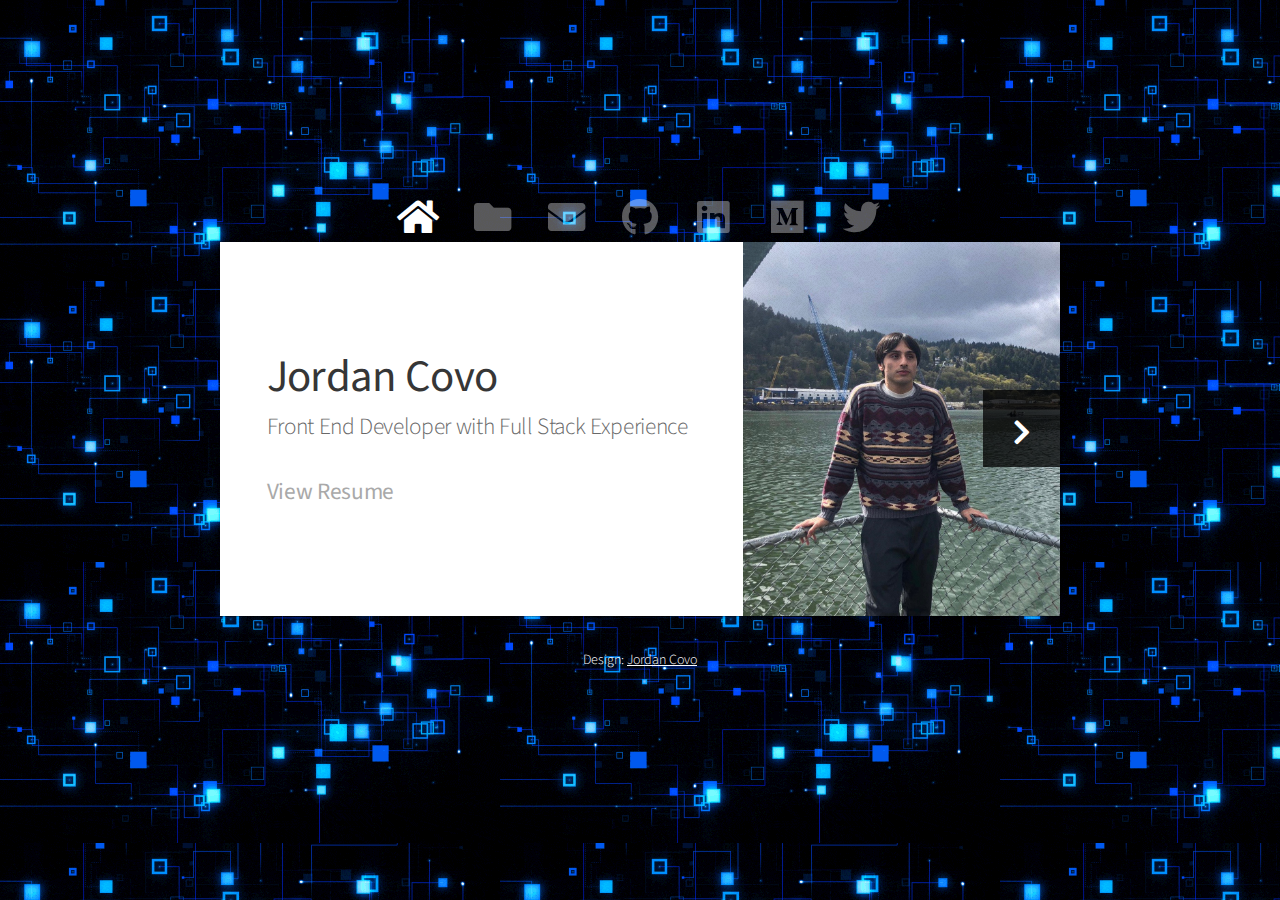
<file: index.html>
<!DOCTYPE html>

<html lang= "en">
  <head>
    <title>Jordan Covo's Portfolio - Jordan Covo</title>
    <meta charset="utf-8" />
    <meta
      name="viewport"
      content="width=device-width, initial-scale=1, user-scalable=no"
    />
    <meta name= "description" content= "Jordan Covo's web developer portfolio. Applications created use various technologies on both front end and back end."/>
    <meta name= "keywords" content= "Jordan, Covo, Web Developer, Web Development, Code, Software, Javascript, Freelance, React, JS" />
    <meta name= "author" content= "Jordan Covo"/>
    <link rel="stylesheet" href="assets/css/main.css" />
    <link rel= "shortcut icon" type= "image/ico" href= "./images/favicon.ico">
    <noscript><link rel="stylesheet" href="assets/css/noscript.css"/></noscript>

  </head>
  <body class="is-preload">
    
    <!-- Wrapper-->
    <div id="wrapper">
      <!-- Nav -->
      <nav id="nav">
        <a href="#" class="icon solid fa-home"><span>Home</span></a>
        <a href="#work" class="icon solid fa-folder"><span>Work</span></a>
        <a href="#contact" class="icon solid fa-envelope"
          ><span>Contact</span></a>
        <a href="https://github.com/JordanAlexander22" class="icon brands fa-github"><span>GitHub</span></a>
        <a href="https://www.linkedin.com/in/jordan-covo-b7b322184" class="icon brands fa-linkedin"><span>LinkedIn</span></a>
        <a href="https://medium.com/@jordancovo1" class="icon brands fa-medium"><span>Medium</span></a><span></span></a
        >
        <a href="https://twitter.com/jordan_dev" class="icon brands fa-twitter"><span>Twitter</span></a>
      </nav>

      <!-- Main -->
      <div id="main">
        <!-- Me -->
        <article id="home" class="panel intro">
          <header>
            <h1>Jordan Covo</h1>
            <p>Front End Developer with Full Stack Experience</p>
            <br>
            <h4 id= "resume"><a href= "images/Tech Resume.pdf">View Resume</a></h4>
          </header>
          <a href="#work" class="jumplink pic">
            <span class="arrow icon solid fa-chevron-right"><span>See my work</span></span>
            <img src="images/jordan.jpeg" alt=" jordan covo" />
          </a>
        </article>

        <!-- Work -->
        <article id="work" class="panel">
          <header>
            <h2>Portfolio</h2>
          </header>
          <p>
            My journey started about two years ago as a freelance web
            developer/designer. In that time, I have worked remotely from South East Asia and worked with clients internationally. I have worked alongside talented developers in creating applications for both business and consumer use.
            I am very passionate about what I do and sharing it with others. I write beginner friendly technical articles on Medium and stay active in the Dev community. Here are some of my projects (github links found in resume + click thumbnail to view deployed version)
            I am skilled in React/Redux on the frontend and Node/Express/SQL/MongoDB on
           the backend. I am very confident in Javascript and have familiarity with Python.
          </p>
          <section>
            <div class="row">
          
              <div class="col-4 col-6-medium col-12-small">
                <a href="https://correitaelpaisa.com/" class="image fit"
                  ><img src="images/correita.gif" alt="colombian resturant website"
                /></a>
                <span>Colombian Restaurant Website</span>
              </div>
              <div class="col-4 col-6-medium col-12-small">
                <a href="https://covid-tracker-1kx08oeie.now.sh/" class="image fit"
                  ><img src="./images/covid19.gif" alt="React Corona virus application"
                /></a>
                <span>Covid-19 Tracker</span>
              </div>
              <div class="col-4 col-6-medium col-12-small">
                <a href="https://javascript-tetris.now.sh/" class="image fit"
                  ><img src="images/tetris1.gif" alt="Javascript Tetris App"
                /></a>
                <span>Javascript Tetris</span>
              </div>
              <div class="col-4 col-6-medium col-12-small">
                <a href="#" class="image fit"
                  ><img src="images/pic05.jpg" alt="Jordan Covo"
                /></a>
              </div>
              <div class="col-4 col-6-medium col-12-small">
                <a href="#" class="image fit"
                  ><img src="images/pic06.jpg" alt="Jordan Covo"
                /></a>
              </div>
              <div class="col-4 col-6-medium col-12-small">
                <a href="#" class="image fit"
                  ><img src="images/pic07.jpg" alt="Jordan Covo"
                /></a>
              </div>
            </div>
          </section>
        </article>

        <!-- Contact -->
        <article id="contact" class="panel">
          <header>
            <h2>Contact Me</h2>
          </header>
          <form action="https://formspree.io/mbjkadgq" method="POST">
            <div>
              <div class="row">
                <div class="col-6 col-12-medium">
                  <input type="text" name="name" placeholder="Name" />
                </div>
                <div class="col-6 col-12-medium">
                  <input type="text" name="email" placeholder="Email" name="_replyto" />
                </div>
                <div class="col-12">
                  <input type="text" name="subject" placeholder="Subject" />
                </div>
                <div class="col-12">
                  <textarea
                    name="message"
                    placeholder="Message"
                    rows="6"
                  ></textarea>
                </div>
                <div class="col-12">
                  <input type="submit" value="Send Message" />
                </div>
              </div>
            </div>
          </form>
        </article>
      </div>

      <!-- Footer -->
      <div id="footer">
        <ul class="copyright">
          <li>
            Design:
            <a href="https://www.linkedin.com/in/jordan-covo-b7b322184/"
              >Jordan Covo</a
            >
          </li>
        </ul>
      </div>
    </div>

    <!-- Scripts -->
    <script src="assets/js/jquery.min.js"></script>
    <script src="assets/js/browser.min.js"></script>
    <script src="assets/js/breakpoints.min.js"></script>
    <script src="assets/js/util.js"></script>
    <script src="assets/js/main.js"></script>
  </body>
</html>
</file>
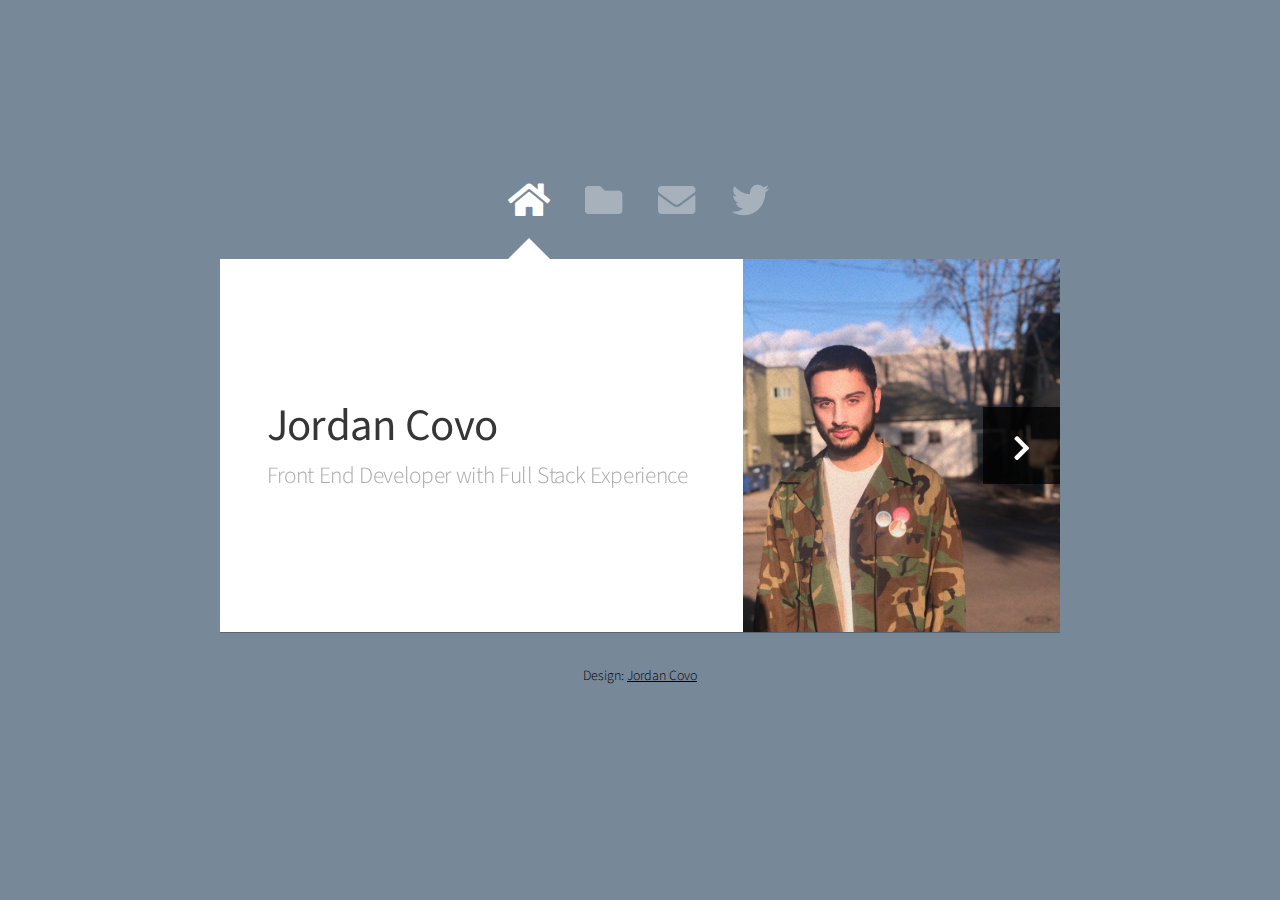
<file: Junior Dev site/index.html>
<!DOCTYPE html>

<html>
  <head>
    <title>Jordan Dev</title>
    <meta charset="utf-8" />
    <meta
      name="viewport"
      content="width=device-width, initial-scale=1, user-scalable=no"
    />
    <link rel="stylesheet" href="assets/css/main.css" />
    <noscript><link rel="stylesheet" href="assets/css/noscript.css"/></noscript>
  </head>
  <body class="is-preload">
    <!-- Wrapper-->
    <div id="wrapper">
      <!-- Nav -->
      <nav id="nav">
        <a href="#" class="icon solid fa-home"><span>Home</span></a>
        <a href="#work" class="icon solid fa-folder"><span>Work</span></a>
        <a href="#contact" class="icon solid fa-envelope"
          ><span>Contact</span></a
        >
        <a href="https://twitter.com/jordan_dev" class="icon brands fa-twitter"
          ><span>Twitter</span></a
        >
      </nav>

      <!-- Main -->
      <div id="main">
        <!-- Me -->
        <article id="home" class="panel intro">
          <header>
            <h1>Jordan Covo</h1>
            <p>Front End Developer with Full Stack Experience</p>
          </header>
          <a href="#work" class="jumplink pic">
            <span class="arrow icon solid fa-chevron-right"
              ><span>See my work</span></span
            >
            <img src="assets/css/images/jordan.jpg" alt="" />
          </a>
        </article>

        <!-- Work -->
        <article id="work" class="panel">
          <header>
            <h2>Projects</h2>
          </header>
          <p>
            Before attending Lambda School, I was a freelance web
            developer/designer. I was tired of static websites and wanted to
            branch off into real applications. Here are some of my projects
            including a few old sites I made plus new applications primarily
            dealing with React/Redux on frontend and Node/Express/SQL on
            backend. I also have experience with Python and Java.
          </p>
          <section>
            <div class="row">
              <div class="col-4 col-6-medium col-12-small">
                <a href="#" class="image fit"
                  ><img src="images/pic01.jpg" alt=""
                /></a>
              </div>
              <div class="col-4 col-6-medium col-12-small">
                <a href="#" class="image fit"
                  ><img src="images/pic02.jpg" alt=""
                /></a>
              </div>
              <div class="col-4 col-6-medium col-12-small">
                <a href="#" class="image fit"
                  ><img src="images/pic03.jpg" alt=""
                /></a>
              </div>
              <div class="col-4 col-6-medium col-12-small">
                <a href="#" class="image fit"
                  ><img src="images/pic04.jpg" alt=""
                /></a>
              </div>
              <div class="col-4 col-6-medium col-12-small">
                <a href="#" class="image fit"
                  ><img src="images/pic05.jpg" alt=""
                /></a>
              </div>
              <div class="col-4 col-6-medium col-12-small">
                <a href="#" class="image fit"
                  ><img src="images/pic06.jpg" alt=""
                /></a>
              </div>
              <div class="col-4 col-6-medium col-12-small">
                <a href="#" class="image fit"
                  ><img src="images/pic07.jpg" alt=""
                /></a>
              </div>
              <div class="col-4 col-6-medium col-12-small">
                <a href="#" class="image fit"
                  ><img src="images/pic08.jpg" alt=""
                /></a>
              </div>
              <div class="col-4 col-6-medium col-12-small">
                <a href="#" class="image fit"
                  ><img src="images/pic09.jpg" alt=""
                /></a>
              </div>
              <div class="col-4 col-6-medium col-12-small">
                <a href="#" class="image fit"
                  ><img src="images/pic10.jpg" alt=""
                /></a>
              </div>
              <div class="col-4 col-6-medium col-12-small">
                <a href="#" class="image fit"
                  ><img src="images/pic11.jpg" alt=""
                /></a>
              </div>
              <div class="col-4 col-6-medium col-12-small">
                <a href="#" class="image fit"
                  ><img src="images/pic12.jpg" alt=""
                /></a>
              </div>
            </div>
          </section>
        </article>

        <!-- Contact -->
        <article id="contact" class="panel">
          <header>
            <h2>Contact Me</h2>
          </header>
          <form action="contact.php" method="POST">
            <div>
              <div class="row">
                <div class="col-6 col-12-medium">
                  <input type="text" name="name" placeholder="Name" />
                </div>
                <div class="col-6 col-12-medium">
                  <input type="text" name="email" placeholder="Email" />
                </div>
                <div class="col-12">
                  <input type="text" name="subject" placeholder="Subject" />
                </div>
                <div class="col-12">
                  <textarea
                    name="message"
                    placeholder="Message"
                    rows="6"
                  ></textarea>
                </div>
                <div class="col-12">
                  <input type="submit" value="Send Message" />
                </div>
              </div>
            </div>
          </form>
        </article>
      </div>

      <!-- Footer -->
      <div id="footer">
        <ul class="copyright">
          <li>
            Design:
            <a href="https://www.linkedin.com/in/jordan-covo-b7b322184/"
              >Jordan Covo</a
            >
          </li>
        </ul>
      </div>
    </div>

    <!-- Scripts -->
    <script src="assets/js/jquery.min.js"></script>
    <script src="assets/js/browser.min.js"></script>
    <script src="assets/js/breakpoints.min.js"></script>
    <script src="assets/js/util.js"></script>
    <script src="assets/js/main.js"></script>
  </body>
</html>
</file>
<file: assets/css/noscript.css>
/*
	Astral by HTML5 UP
	html5up.net | @ajlkn
	Free for personal and commercial use under the CCA 3.0 license (html5up.net/license)
*/

/* Wrapper */

	#wrapper {
		opacity: 1 !important;
	}

/* Nav */

	#nav a {
		opacity: 1.0;
	}

		#nav a:before, #nav a:after {
			display: none;
		}

		#nav a span {
			top: 0;
			opacity: 1.0;
		}

			#nav a span:after {
				display: none;
			}

/* Main */

	#main {
		background: none;
		box-shadow: none;
	}

		#main > .panel {
			background: #ffffff;
			margin-bottom: 2em;
		}

			#main > .panel:last-child {
				margin-bottom: 0;
			}
</file>
<file: Junior Dev site/assets/css/noscript.css>
/*
	Astral by HTML5 UP
	html5up.net | @ajlkn
	Free for personal and commercial use under the CCA 3.0 license (html5up.net/license)
*/

/* Wrapper */

	#wrapper {
		opacity: 1 !important;
	}

/* Nav */

	#nav a {
		opacity: 1.0;
	}

		#nav a:before, #nav a:after {
			display: none;
		}

		#nav a span {
			top: 0;
			opacity: 1.0;
		}

			#nav a span:after {
				display: none;
			}

/* Main */

	#main {
		background: none;
		box-shadow: none;
	}

		#main > .panel {
			background: #ffffff;
			margin-bottom: 2em;
		}

			#main > .panel:last-child {
				margin-bottom: 0;
			}
</file>
<file: assets/css/main.css>
@import url("https://fonts.googleapis.com/css?family=Source+Sans+Pro:300,400,300italic,400italic");
@import url("fontawesome-all.min.css");

/*
	Astral by HTML5 UP
	html5up.net | @ajlkn
	Free for personal and commercial use under the CCA 3.0 license (html5up.net/license)
*/

html, body, div, span, applet, object,
iframe, h1, h2, h3, h4, h5, h6, p, blockquote,
pre, abbr, acronym, address, big, cite,
code, del, dfn, em, img, ins, kbd, q, s, samp,
small, strike, strong, sub, sup, tt, var, b,
u, i, center, dl, dt, dd, ol, ul, li, fieldset,
form, label, legend, table, caption, tbody,
tfoot, thead, tr, th, td, article, aside,
canvas, details, embed, figure, figcaption,
footer, header, hgroup, menu, nav, output, ruby,
section, summary, time, mark, audio, video {
	margin: 0;
	padding: 0;
	border: 0;
	font-size: 100%;
	font: inherit;
	vertical-align: baseline;}

	.resume{
		color: red !important;
	}

article, aside, details, figcaption, figure,
footer, header, hgroup, menu, nav, section {
	display: block;}

body {
	line-height: 1;
}


ol, ul {
	list-style: none;
}

blockquote, q {
	quotes: none;
}

	blockquote:before, blockquote:after, q:before, q:after {
		content: '';
		content: none;
	}

table {
	border-collapse: collapse;
	border-spacing: 0;
}

body {
	-webkit-text-size-adjust: none;
}

mark {
	background-color: transparent;
	color: inherit;
}

input::-moz-focus-inner {
	border: 0;
	padding: 0;
}

input, select, textarea {
	-moz-appearance: none;
	-webkit-appearance: none;
	-ms-appearance: none;
	appearance: none;
}

/* Row */

	.row {
		display: flex;
		flex-wrap: wrap;
		box-sizing: border-box;
		align-items: stretch;
	}

		.row > * {
			box-sizing: border-box;
		}

		.row.gtr-uniform > * > :last-child {
			margin-bottom: 0;
		}

		.row.aln-left {
			justify-content: flex-start;
		}

		.row.aln-center {
			justify-content: center;
		}

		.row.aln-right {
			justify-content: flex-end;
		}

		.row.aln-top {
			align-items: flex-start;
		}

		.row.aln-middle {
			align-items: center;
		}

		.row.aln-bottom {
			align-items: flex-end;
		}

		.row > .imp {
			order: -1;
		}

		.row > .col-1 {
			width: 8.33333%;
		}

		.row > .off-1 {
			margin-left: 8.33333%;
		}

		.row > .col-2 {
			width: 16.66667%;
		}

		.row > .off-2 {
			margin-left: 16.66667%;
		}

		.row > .col-3 {
			width: 25%;
		}

		.row > .off-3 {
			margin-left: 25%;
		}

		.row > .col-4 {
			width: 33.33333%;
		}

		.row > .off-4 {
			margin-left: 33.33333%;
		}

		.row > .col-5 {
			width: 41.66667%;
		}

		.row > .off-5 {
			margin-left: 41.66667%;
		}

		.row > .col-6 {
			width: 50%;
		}

		.row > .off-6 {
			margin-left: 50%;
		}

		.row > .col-7 {
			width: 58.33333%;
		}

		.row > .off-7 {
			margin-left: 58.33333%;
		}

		.row > .col-8 {
			width: 66.66667%;
		}

		.row > .off-8 {
			margin-left: 66.66667%;
		}

		.row > .col-9 {
			width: 75%;
		}

		.row > .off-9 {
			margin-left: 75%;
		}

		.row > .col-10 {
			width: 83.33333%;
		}

		.row > .off-10 {
			margin-left: 83.33333%;
		}

		.row > .col-11 {
			width: 91.66667%;
		}

		.row > .off-11 {
			margin-left: 91.66667%;
		}

		.row > .col-12 {
			width: 100%;
		}

		.row > .off-12 {
			margin-left: 100%;
		}

		.row.gtr-0 {
			margin-top: 0em;
			margin-left: 0em;
		}

			.row.gtr-0 > * {
				padding: 0em 0 0 0em;
			}

			.row.gtr-0.gtr-uniform {
				margin-top: 0em;
			}

				.row.gtr-0.gtr-uniform > * {
					padding-top: 0em;
				}

		.row.gtr-25 {
			margin-top: -0.3125em;
			margin-left: -0.3125em;
		}

			.row.gtr-25 > * {
				padding: 0.3125em 0 0 0.3125em;
			}

			.row.gtr-25.gtr-uniform {
				margin-top: -0.3125em;
			}

				.row.gtr-25.gtr-uniform > * {
					padding-top: 0.3125em;
				}

		.row.gtr-50 {
			margin-top: -0.625em;
			margin-left: -0.625em;
		}

			.row.gtr-50 > * {
				padding: 0.625em 0 0 0.625em;
			}

			.row.gtr-50.gtr-uniform {
				margin-top: -0.625em;
			}

				.row.gtr-50.gtr-uniform > * {
					padding-top: 0.625em;
				}

		.row {
			margin-top: -1.25em;
			margin-left: -1.25em;
		}

			.row > * {
				padding: 1.25em 0 0 1.25em;
			}

			.row.gtr-uniform {
				margin-top: -1.25em;
			}

				.row.gtr-uniform > * {
					padding-top: 1.25em;
				}

		.row.gtr-150 {
			margin-top: -1.875em;
			margin-left: -1.875em;
		}

			.row.gtr-150 > * {
				padding: 1.875em 0 0 1.875em;
			}

			.row.gtr-150.gtr-uniform {
				margin-top: -1.875em;
			}

				.row.gtr-150.gtr-uniform > * {
					padding-top: 1.875em;
				}

		.row.gtr-200 {
			margin-top: -2.5em;
			margin-left: -2.5em;
		}

			.row.gtr-200 > * {
				padding: 2.5em 0 0 2.5em;
			}

			.row.gtr-200.gtr-uniform {
				margin-top: -2.5em;
			}

				.row.gtr-200.gtr-uniform > * {
					padding-top: 2.5em;
				}

		@media screen and (max-width: 1680px) {

			.row {
				display: flex;
				flex-wrap: wrap;
				box-sizing: border-box;
				align-items: stretch;
				text-align: center
			}
 			.row span {
			color: black !important;
			}
				.row > * {
					box-sizing: border-box;
				}

				.row.gtr-uniform > * > :last-child {
					margin-bottom: 0;
				}

				.row.aln-left {
					justify-content: flex-start;
				}

				.row.aln-center {
					justify-content: center;
				}

				.row.aln-right {
					justify-content: flex-end;
				}

				.row.aln-top {
					align-items: flex-start;
				}

				.row.aln-middle {
					align-items: center;
				}

				.row.aln-bottom {
					align-items: flex-end;
				}

				.row > .imp-xlarge {
					order: -1;
				}

				.row > .col-1-xlarge {
					width: 8.33333%;
				}

				.row > .off-1-xlarge {
					margin-left: 8.33333%;
				}

				.row > .col-2-xlarge {
					width: 16.66667%;
				}

				.row > .off-2-xlarge {
					margin-left: 16.66667%;
				}

				.row > .col-3-xlarge {
					width: 25%;
				}

				.row > .off-3-xlarge {
					margin-left: 25%;
				}

				.row > .col-4-xlarge {
					width: 33.33333%;
				}

				.row > .off-4-xlarge {
					margin-left: 33.33333%;
				}

				.row > .col-5-xlarge {
					width: 41.66667%;
				}

				.row > .off-5-xlarge {
					margin-left: 41.66667%;
				}

				.row > .col-6-xlarge {
					width: 50%;
				}

				.row > .off-6-xlarge {
					margin-left: 50%;
				}

				.row > .col-7-xlarge {
					width: 58.33333%;
				}

				.row > .off-7-xlarge {
					margin-left: 58.33333%;
				}

				.row > .col-8-xlarge {
					width: 66.66667%;
				}

				.row > .off-8-xlarge {
					margin-left: 66.66667%;
				}

				.row > .col-9-xlarge {
					width: 75%;
				}

				.row > .off-9-xlarge {
					margin-left: 75%;
				}

				.row > .col-10-xlarge {
					width: 83.33333%;
				}

				.row > .off-10-xlarge {
					margin-left: 83.33333%;
				}

				.row > .col-11-xlarge {
					width: 91.66667%;
				}

				.row > .off-11-xlarge {
					margin-left: 91.66667%;
				}

				.row > .col-12-xlarge {
					width: 100%;
				}

				.row > .off-12-xlarge {
					margin-left: 100%;
				}

				.row.gtr-0 {
					margin-top: 0em;
					margin-left: 0em;
				}

					.row.gtr-0 > * {
						padding: 0em 0 0 0em;
					}

					.row.gtr-0.gtr-uniform {
						margin-top: 0em;
					}

						.row.gtr-0.gtr-uniform > * {
							padding-top: 0em;
						}

				.row.gtr-25 {
					margin-top: -0.3125em;
					margin-left: -0.3125em;
				}

					.row.gtr-25 > * {
						padding: 0.3125em 0 0 0.3125em;
					}

					.row.gtr-25.gtr-uniform {
						margin-top: -0.3125em;
					}

						.row.gtr-25.gtr-uniform > * {
							padding-top: 0.3125em;
						}

				.row.gtr-50 {
					margin-top: -0.625em;
					margin-left: -0.625em;
				}

					.row.gtr-50 > * {
						padding: 0.625em 0 0 0.625em;
					}

					.row.gtr-50.gtr-uniform {
						margin-top: -0.625em;
					}

						.row.gtr-50.gtr-uniform > * {
							padding-top: 0.625em;
						}

				.row {
					margin-top: -1.25em;
					margin-left: -1.25em;
				}

					.row > * {
						padding: 1.25em 0 0 1.25em;
					}

					.row.gtr-uniform {
						margin-top: -1.25em;
					}

						.row.gtr-uniform > * {
							padding-top: 1.25em;
						}

				.row.gtr-150 {
					margin-top: -1.875em;
					margin-left: -1.875em;
				}

					.row.gtr-150 > * {
						padding: 1.875em 0 0 1.875em;
					}

					.row.gtr-150.gtr-uniform {
						margin-top: -1.875em;
					}

						.row.gtr-150.gtr-uniform > * {
							padding-top: 1.875em;
						}

				.row.gtr-200 {
					margin-top: -2.5em;
					margin-left: -2.5em;
				}

					.row.gtr-200 > * {
						padding: 2.5em 0 0 2.5em;
					}

					.row.gtr-200.gtr-uniform {
						margin-top: -2.5em;
					}

						.row.gtr-200.gtr-uniform > * {
							padding-top: 2.5em;
						}

		}

		@media screen and (max-width: 1280px) {

			.row {
				display: flex;
				flex-wrap: wrap;
				box-sizing: border-box;
				align-items: stretch;
			}

				.row > * {
					box-sizing: border-box;
				}

				.row.gtr-uniform > * > :last-child {
					margin-bottom: 0;
				}

				.row.aln-left {
					justify-content: flex-start;
				}

				.row.aln-center {
					justify-content: center;
				}

				.row.aln-right {
					justify-content: flex-end;
				}

				.row.aln-top {
					align-items: flex-start;
				}

				.row.aln-middle {
					align-items: center;
				}

				.row.aln-bottom {
					align-items: flex-end;
				}

				.row > .imp-large {
					order: -1;
				}

				.row > .col-1-large {
					width: 8.33333%;
				}

				.row > .off-1-large {
					margin-left: 8.33333%;
				}

				.row > .col-2-large {
					width: 16.66667%;
				}

				.row > .off-2-large {
					margin-left: 16.66667%;
				}

				.row > .col-3-large {
					width: 25%;
				}

				.row > .off-3-large {
					margin-left: 25%;
				}

				.row > .col-4-large {
					width: 33.33333%;
				}

				.row > .off-4-large {
					margin-left: 33.33333%;
				}

				.row > .col-5-large {
					width: 41.66667%;
				}

				.row > .off-5-large {
					margin-left: 41.66667%;
				}

				.row > .col-6-large {
					width: 50%;
				}

				.row > .off-6-large {
					margin-left: 50%;
				}

				.row > .col-7-large {
					width: 58.33333%;
				}

				.row > .off-7-large {
					margin-left: 58.33333%;
				}

				.row > .col-8-large {
					width: 66.66667%;
				}

				.row > .off-8-large {
					margin-left: 66.66667%;
				}

				.row > .col-9-large {
					width: 75%;
				}

				.row > .off-9-large {
					margin-left: 75%;
				}

				.row > .col-10-large {
					width: 83.33333%;
				}

				.row > .off-10-large {
					margin-left: 83.33333%;
				}

				.row > .col-11-large {
					width: 91.66667%;
				}

				.row > .off-11-large {
					margin-left: 91.66667%;
				}

				.row > .col-12-large {
					width: 100%;
				}

				.row > .off-12-large {
					margin-left: 100%;
				}

				.row.gtr-0 {
					margin-top: 0em;
					margin-left: 0em;
				}

					.row.gtr-0 > * {
						padding: 0em 0 0 0em;
					}

					.row.gtr-0.gtr-uniform {
						margin-top: 0em;
					}

						.row.gtr-0.gtr-uniform > * {
							padding-top: 0em;
						}

				.row.gtr-25 {
					margin-top: -0.3125em;
					margin-left: -0.3125em;
				}

					.row.gtr-25 > * {
						padding: 0.3125em 0 0 0.3125em;
					}

					.row.gtr-25.gtr-uniform {
						margin-top: -0.3125em;
					}

						.row.gtr-25.gtr-uniform > * {
							padding-top: 0.3125em;
						}

				.row.gtr-50 {
					margin-top: -0.625em;
					margin-left: -0.625em;
				}

					.row.gtr-50 > * {
						padding: 0.625em 0 0 0.625em;
					}

					.row.gtr-50.gtr-uniform {
						margin-top: -0.625em;
					}

						.row.gtr-50.gtr-uniform > * {
							padding-top: 0.625em;
						}

				.row {
					margin-top: -1.25em;
					margin-left: -1.25em;
				}

					.row > * {
						padding: 1.25em 0 0 1.25em;
					}

					.row.gtr-uniform {
						margin-top: -1.25em;
					}

						.row.gtr-uniform > * {
							padding-top: 1.25em;
						}

				.row.gtr-150 {
					margin-top: -1.875em;
					margin-left: -1.875em;
				}

					.row.gtr-150 > * {
						padding: 1.875em 0 0 1.875em;
					}

					.row.gtr-150.gtr-uniform {
						margin-top: -1.875em;
					}

						.row.gtr-150.gtr-uniform > * {
							padding-top: 1.875em;
						}

				.row.gtr-200 {
					margin-top: -2.5em;
					margin-left: -2.5em;
				}

					.row.gtr-200 > * {
						padding: 2.5em 0 0 2.5em;
					}

					.row.gtr-200.gtr-uniform {
						margin-top: -2.5em;
					}

						.row.gtr-200.gtr-uniform > * {
							padding-top: 2.5em;
						}

		}

		@media screen and (max-width: 980px) {

			.row {
				display: flex;
				flex-wrap: wrap;
				box-sizing: border-box;
				align-items: stretch;
			}

				.row > * {
					box-sizing: border-box;
				}

				.row.gtr-uniform > * > :last-child {
					margin-bottom: 0;
				}

				.row.aln-left {
					justify-content: flex-start;
				}

				.row.aln-center {
					justify-content: center;
				}

				.row.aln-right {
					justify-content: flex-end;
				}

				.row.aln-top {
					align-items: flex-start;
				}

				.row.aln-middle {
					align-items: center;
				}

				.row.aln-bottom {
					align-items: flex-end;
				}

				.row > .imp-medium {
					order: -1;
				}

				.row > .col-1-medium {
					width: 8.33333%;
				}

				.row > .off-1-medium {
					margin-left: 8.33333%;
				}

				.row > .col-2-medium {
					width: 16.66667%;
				}

				.row > .off-2-medium {
					margin-left: 16.66667%;
				}

				.row > .col-3-medium {
					width: 25%;
				}

				.row > .off-3-medium {
					margin-left: 25%;
				}

				.row > .col-4-medium {
					width: 33.33333%;
				}

				.row > .off-4-medium {
					margin-left: 33.33333%;
				}

				.row > .col-5-medium {
					width: 41.66667%;
				}

				.row > .off-5-medium {
					margin-left: 41.66667%;
				}

				.row > .col-6-medium {
					width: 50%;
				}

				.row > .off-6-medium {
					margin-left: 50%;
				}

				.row > .col-7-medium {
					width: 58.33333%;
				}

				.row > .off-7-medium {
					margin-left: 58.33333%;
				}

				.row > .col-8-medium {
					width: 66.66667%;
				}

				.row > .off-8-medium {
					margin-left: 66.66667%;
				}

				.row > .col-9-medium {
					width: 75%;
				}

				.row > .off-9-medium {
					margin-left: 75%;
				}

				.row > .col-10-medium {
					width: 83.33333%;
				}

				.row > .off-10-medium {
					margin-left: 83.33333%;
				}

				.row > .col-11-medium {
					width: 91.66667%;
				}

				.row > .off-11-medium {
					margin-left: 91.66667%;
				}

				.row > .col-12-medium {
					width: 100%;
				}

				.row > .off-12-medium {
					margin-left: 100%;
				}

				.row.gtr-0 {
					margin-top: 0em;
					margin-left: 0em;
				}

					.row.gtr-0 > * {
						padding: 0em 0 0 0em;
					}

					.row.gtr-0.gtr-uniform {
						margin-top: 0em;
					}

						.row.gtr-0.gtr-uniform > * {
							padding-top: 0em;
						}

				.row.gtr-25 {
					margin-top: -0.3125em;
					margin-left: -0.3125em;
				}

					.row.gtr-25 > * {
						padding: 0.3125em 0 0 0.3125em;
					}

					.row.gtr-25.gtr-uniform {
						margin-top: -0.3125em;
					}

						.row.gtr-25.gtr-uniform > * {
							padding-top: 0.3125em;
						}

				.row.gtr-50 {
					margin-top: -0.625em;
					margin-left: -0.625em;
				}

					.row.gtr-50 > * {
						padding: 0.625em 0 0 0.625em;
					}

					.row.gtr-50.gtr-uniform {
						margin-top: -0.625em;
					}

						.row.gtr-50.gtr-uniform > * {
							padding-top: 0.625em;
						}

				.row {
					margin-top: -1.25em;
					margin-left: -1.25em;
				}

					.row > * {
						padding: 1.25em 0 0 1.25em;
					}

					.row.gtr-uniform {
						margin-top: -1.25em;
					}

						.row.gtr-uniform > * {
							padding-top: 1.25em;
						}

				.row.gtr-150 {
					margin-top: -1.875em;
					margin-left: -1.875em;
				}

					.row.gtr-150 > * {
						padding: 1.875em 0 0 1.875em;
					}

					.row.gtr-150.gtr-uniform {
						margin-top: -1.875em;
					}

						.row.gtr-150.gtr-uniform > * {
							padding-top: 1.875em;
						}

				.row.gtr-200 {
					margin-top: -2.5em;
					margin-left: -2.5em;
				}

					.row.gtr-200 > * {
						padding: 2.5em 0 0 2.5em;
					}

					.row.gtr-200.gtr-uniform {
						margin-top: -2.5em;
					}

						.row.gtr-200.gtr-uniform > * {
							padding-top: 2.5em;
						}

		}

		@media screen and (max-width: 736px) {

			.row {
				display: flex;
				flex-wrap: wrap;
				box-sizing: border-box;
				align-items: stretch;
			}

				.row > * {
					box-sizing: border-box;
				}

				.row.gtr-uniform > * > :last-child {
					margin-bottom: 0;
				}

				.row.aln-left {
					justify-content: flex-start;
				}

				.row.aln-center {
					justify-content: center;
				}

				.row.aln-right {
					justify-content: flex-end;
				}

				.row.aln-top {
					align-items: flex-start;
				}

				.row.aln-middle {
					align-items: center;
				}

				.row.aln-bottom {
					align-items: flex-end;
				}

				.row > .imp-small {
					order: -1;
				}

				.row > .col-1-small {
					width: 8.33333%;
				}

				.row > .off-1-small {
					margin-left: 8.33333%;
				}

				.row > .col-2-small {
					width: 16.66667%;
				}

				.row > .off-2-small {
					margin-left: 16.66667%;
				}

				.row > .col-3-small {
					width: 25%;
				}

				.row > .off-3-small {
					margin-left: 25%;
				}

				.row > .col-4-small {
					width: 33.33333%;
				}

				.row > .off-4-small {
					margin-left: 33.33333%;
				}

				.row > .col-5-small {
					width: 41.66667%;
				}

				.row > .off-5-small {
					margin-left: 41.66667%;
				}

				.row > .col-6-small {
					width: 50%;
				}

				.row > .off-6-small {
					margin-left: 50%;
				}

				.row > .col-7-small {
					width: 58.33333%;
				}

				.row > .off-7-small {
					margin-left: 58.33333%;
				}

				.row > .col-8-small {
					width: 66.66667%;
				}

				.row > .off-8-small {
					margin-left: 66.66667%;
				}

				.row > .col-9-small {
					width: 75%;
				}

				.row > .off-9-small {
					margin-left: 75%;
				}

				.row > .col-10-small {
					width: 83.33333%;
				}

				.row > .off-10-small {
					margin-left: 83.33333%;
				}

				.row > .col-11-small {
					width: 91.66667%;
				}

				.row > .off-11-small {
					margin-left: 91.66667%;
				}

				.row > .col-12-small {
					width: 100%;
				}

				.row > .off-12-small {
					margin-left: 100%;
				}

				.row.gtr-0 {
					margin-top: 0em;
					margin-left: 0em;
				}

					.row.gtr-0 > * {
						padding: 0em 0 0 0em;
					}

					.row.gtr-0.gtr-uniform {
						margin-top: 0em;
					}

						.row.gtr-0.gtr-uniform > * {
							padding-top: 0em;
						}

				.row.gtr-25 {
					margin-top: -0.3125em;
					margin-left: -0.3125em;
				}

					.row.gtr-25 > * {
						padding: 0.3125em 0 0 0.3125em;
					}

					.row.gtr-25.gtr-uniform {
						margin-top: -0.3125em;
					}

						.row.gtr-25.gtr-uniform > * {
							padding-top: 0.3125em;
						}

				.row.gtr-50 {
					margin-top: -0.625em;
					margin-left: -0.625em;
				}

					.row.gtr-50 > * {
						padding: 0.625em 0 0 0.625em;
					}

					.row.gtr-50.gtr-uniform {
						margin-top: -0.625em;
					}

						.row.gtr-50.gtr-uniform > * {
							padding-top: 0.625em;
						}

				.row {
					margin-top: -1.25em;
					margin-left: -1.25em;
				}

					.row > * {
						padding: 1.25em 0 0 1.25em;
					}

					.row.gtr-uniform {
						margin-top: -1.25em;
					}

						.row.gtr-uniform > * {
							padding-top: 1.25em;
						}

				.row.gtr-150 {
					margin-top: -1.875em;
					margin-left: -1.875em;
				}

					.row.gtr-150 > * {
						padding: 1.875em 0 0 1.875em;
					}

					.row.gtr-150.gtr-uniform {
						margin-top: -1.875em;
					}

						.row.gtr-150.gtr-uniform > * {
							padding-top: 1.875em;
						}

				.row.gtr-200 {
					margin-top: -2.5em;
					margin-left: -2.5em;
				}

					.row.gtr-200 > * {
						padding: 2.5em 0 0 2.5em;
					}

					.row.gtr-200.gtr-uniform {
						margin-top: -2.5em;
					}

						.row.gtr-200.gtr-uniform > * {
							padding-top: 2.5em;
						}

		}

/* Basic */

	html {
		box-sizing: border-box;
	}

	*, *:before, *:after {
		box-sizing: inherit;
	}

	body{
		background: url('images/backgroundcss.gif');
	
	}
		/* background-image: url("images/overlay.png"), url("images/bg.jpg"); */
		/* background: #778899 */
		/* background-repeat: repeat, no-repeat;
		background-size: auto, 100% 100%;
		background-attachment: fixed;
		/* overflow-y: scroll; */
	/* } */ 

		body.is-preload *, body.is-preload *:before, body.is-preload *:after {
			-moz-animation: none !important;
			-webkit-animation: none !important;
			-ms-animation: none !important;
			animation: none !important;
			-moz-transition: none !important;
			-webkit-transition: none !important;
			-ms-transition: none !important;
			transition: none !important;
		}

	body, input, textarea, select {
		font-family: 'Source Sans Pro', sans-serif;
		font-weight: 300;
		color: #777777;
		font-size: 20pt;
		line-height: 1.75em;
	}

		@media screen and (max-width: 1680px) {

			body, input, textarea, select {
				font-size: 15pt;
			}

		}

		@media screen and (max-width: 1280px) {

			body, input, textarea, select {
				font-size: 14pt;
			}

		}

		@media screen and (max-width: 736px) {

			body, input, textarea, select {
				font-size: 12pt;
			}

		}

		@media screen and (max-width: 360px) {

			body, input, textarea, select {
				font-size: 11pt;
			}

		}

	strong, b, h1, h2, h3, h4, h5, h6 {
		font-weight: 400;
		color: #363636;
	}

	h1 {
		font-size: 2.4em;
		letter-spacing: -0.015em;
	}

	h2 {
		font-size: 1.8em;
		letter-spacing: -0.015em;
	}

	h3, h4, h5, h6 {
		font-size: 1.25em;
		letter-spacing: -0.015em;
	}

	@media screen and (max-width: 736px) {

		h1 {
			font-size: 1.75em;
		}

		h2 {
			font-size: 1.375em;
		}

		h3, h4, h5, h6 {
			font-size: 1em;
		}

	}

	blockquote {
		border-left: solid 0.5em #ddd;
		padding: 1em 0 1em 2em;
		font-style: italic;
	}

	em, i {
		font-style: italic;
	}

	hr {
		border: 0;
		border-top: solid 1px #ddd;
		padding: 1.5em 0 0 0;
		margin: 1.75em 0 0 0;
	}

	sub {
		position: relative;
		top: 0.5em;
		font-size: 0.8em;
	}

	sup {
		position: relative;
		top: -0.5em;
		font-size: 0.8em;
	}

	br.clear {
		clear: both;
	}

	p, ul, ol, dl, table, blockquote, form {
		margin-bottom: 2em;
	}

/* Table */

	table {
		width: 100%;
	}

		table.default tbody tr {
			border-bottom: solid 1px #f4f4f4;
		}

		table.default td {
			padding: 0.5em 1em 0.5em 1em;
		}

		table.default th {
			text-align: left;
			font-weight: 400;
			padding: 0.5em 1em 0.5em 1em;
		}

		table.default thead {
			border-bottom: solid 2px #f4f4f4;
		}

/* Form */

	form label {
		display: block;
		font-weight: 400;
		color: #363636;
		margin: 0 0 1em 0;
	}

	form input[type="text"],
	form input[type="email"],
	form input[type="password"],
	form select,
	form textarea {
		-webkit-appearance: none;
		border: 0;
		background: #f4f4f4;
		padding: 0.75em;
		width: 100%;
		-moz-transition: background-color .25s ease-in-out;
		-webkit-transition: background-color .25s ease-in-out;
		-ms-transition: background-color .25s ease-in-out;
		transition: background-color .25s ease-in-out;
	}

		form input[type="text"]:focus,
		form input[type="email"]:focus,
		form input[type="password"]:focus,
		form select:focus,
		form textarea:focus {
			background: #f8f8f8;
		}

	form input[type="text"],
	form input[type="email"],
	form input[type="password"],
	form select {
		line-height: 1.35em;
	}

	form ::-webkit-input-placeholder {
		color: #999;
	}

	form :-moz-placeholder {
		color: #999;
	}

	form ::-moz-placeholder {
		color: #999;
	}

	form :-ms-input-placeholder {
		color: #999;
	}

/* Section/Article */

	section, article {
		margin-bottom: 3em;
	}

		section > :last-child, section:last-child, article > :last-child, article:last-child {
			margin-bottom: 0;
		}

	header {
		margin: 0 0 1.5em 0;
	}

		header > p {
			margin: 0.5em 0 0 0;
			color: #aaa;
		}

		@media screen and (max-width: 736px) {

			header {
				margin: 0 0 1em 0;
			}

		}

/* Image */

	.image {
		display: inline-block;
	}

		.image img {
			display: block;
			position: relative;
			width: 100%;
			box-shadow:0px 0px 20px 0px grey;
		}
		.image img:hover{
			transform: scale(1.1);
			-webkit-transform: scale(1.1);
		}

		.image.fit {
			display: block;
			width: 100%;
		}

		.image.featured {
			display: block;
			width: 100%;
			margin: 0 0 2em 0;
		}

		.image.left {
			float: left;
			margin: 0 2em 2em 0;
		}

		.image.centered {
			display: block;
			margin: 0 0 2em 0;
		}

			.image.centered img {
				margin: 0 auto;
				width: auto;
			}

/* Button */

	input[type="button"],
	input[type="submit"],
	input[type="reset"],
	button,
	.button {
		-moz-transition: background-color .25s ease-in-out;
		-webkit-transition: background-color .25s ease-in-out;
		-ms-transition: background-color .25s ease-in-out;
		transition: background-color .25s ease-in-out;
		-webkit-appearance: none;
		display: inline-block;
		background-color: #222222;
		color: #ffffff;
		border: 0;
		cursor: pointer;
		outline: 0;
		padding: 0.7em 1.5em 0.7em 1.5em;
	}

		input[type="button"]:hover,
		input[type="submit"]:hover,
		input[type="reset"]:hover,
		button:hover,
		.button:hover {
			background-color: #333333;
		}

		input[type="button"]:active,
		input[type="submit"]:active,
		input[type="reset"]:active,
		button:active,
		.button:active {
			background-color: #444444;
		}

		input[type="button"].alt,
		input[type="submit"].alt,
		input[type="reset"].alt,
		button.alt,
		.button.alt {
			background-color: #777777;
		}

			input[type="button"].alt:hover,
			input[type="submit"].alt:hover,
			input[type="reset"].alt:hover,
			button.alt:hover,
			.button.alt:hover {
				background-color: #888888;
			}

			input[type="button"].alt:active,
			input[type="submit"].alt:active,
			input[type="reset"].alt:active,
			button.alt:active,
			.button.alt:active {
				background-color: #999999;
			}

		input[type="button"].small,
		input[type="submit"].small,
		input[type="reset"].small,
		button.small,
		.button.small {
			font-size: 0.75em;
		}

		input[type="button"].large,
		input[type="submit"].large,
		input[type="reset"].large,
		button.large,
		.button.large {
			font-size: 1.25em;
			padding: 0.5em 1.25em 0.5em 1.25em;
		}

		input[type="button"].xlarge,
		input[type="submit"].xlarge,
		input[type="reset"].xlarge,
		button.xlarge,
		.button.xlarge {
			font-size: 1.5em;
			padding: 0.5em 1.25em 0.5em 1.25em;
		}

		@media screen and (max-width: 736px) {

			input[type="button"],
			input[type="submit"],
			input[type="reset"],
			button,
			.button {
				width: 100%;
			}

		}

/* List */

	ul {
		list-style: disc;
		padding-left: 1em;
	}

		ul li {
			padding-left: 0.5em;
		}

	ol {
		list-style: decimal;
		padding-left: 1.25em;
	}

		ol li {
			padding-left: 0.25em;
		}

/* Actions */

	ul.actions {
		list-style: none;
		padding-left: 0;
	}

		ul.actions li {
			display: inline-block;
			padding-left: 0;
			margin: 0 0 0 0.5em;
		}

			ul.actions li:first-child {
				margin-left: 0;
			}

		@media screen and (max-width: 736px) {

			ul.actions li {
				display: block;
				margin: 0.75em 0 0 0;
			}

				ul.actions li:first-child {
					margin-top: 0;
				}

		}

/* Icons */

	.icon {
		text-decoration: none;
		position: relative;
		text-decoration: none;
	}

		.icon:before {
			-moz-osx-font-smoothing: grayscale;
			-webkit-font-smoothing: antialiased;
			display: inline-block;
			font-style: normal;
			font-variant: normal;
			text-rendering: auto;
			line-height: 1;
			text-transform: none !important;
			font-family: 'Font Awesome 5 Free';
			font-weight: 400;
		}

		.icon.solid:before {
			font-weight: 900;
		}

		.icon.brands:before {
			font-family: 'Font Awesome 5 Brands';
		}

		.icon:before {
			line-height: inherit;
		}

		.icon > .label {
			display: none;
		}

/* Nav */

	#nav {
		text-align: center;
		/* height: 4.25em; */
		cursor: default;
	}

		#nav a {
			position: relative;
			display: inline-block;
			color: #ffffff;
			width: 1em;
			height: 1em;
			line-height: 0.9em;
			font-size: 2.5em;
			margin: 0 0.25em 0 0.25em;
			opacity: 0.35;
			outline: 0;
			-moz-transition: opacity .25s ease-in-out;
			-webkit-transition: opacity .25s ease-in-out;
			-ms-transition: opacity .25s ease-in-out;
			transition: opacity .25s ease-in-out;
		}

			#nav a.icon:before {
				padding-right: 0;
			}

			#nav a:before {
				font-size: 0.8em;
			}

			/* #nav a:after {
				content: '';
				display: block;
				position: absolute;
				left: 50%;
				bottom: -0.75em;
				margin-left: -0.5em;
				border-bottom: solid 0em #ffffff;
				border-left: solid 0.5em transparent;
				border-right: solid 0.5em transparent;
				-moz-transition: border-bottom-width .25s ease-in-out;
				-webkit-transition: border-bottom-width .25s ease-in-out;
				-ms-transition: border-bottom-width .25s ease-in-out;
				transition: border-bottom-width .25s ease-in-out;
			} */

			#nav a span {
				display: block;
				position: absolute;
				background: #222222;
				color: white;
				top: -2.75em;
				font-size: 0.3em;
				height: 2.25em;
				line-height: 2.25em;
				left: 50%;
				opacity: 0;
				-moz-transition: opacity .25s ease-in-out;
				-webkit-transition: opacity .25s ease-in-out;
				-ms-transition: opacity .25s ease-in-out;
				transition: opacity .25s ease-in-out;
				width: 5.5em;
				margin-left: -2.75em;
			}

				 /* #nav a span:after {
					content: '';
					display: block;
					position: absolute;
					bottom: -0.4em;
					left: 50%;
					margin-left: -0.6em;
					border-top: solid 0.6em #222222;
					border-left: solid 0.6em transparent;
					border-right: solid 0.6em transparent; */
				/* }  */

			#nav a:hover {
				opacity: 1.0;
				color: greenyellow
			}

				#nav a:hover span {
					opacity: 1.0;
				}

			#nav a.active {
				opacity: 1.0;
			}

				/* #nav a.active:after {
					border-bottom-width: 0.5em;
				} */

			#home a {
				color:#A9A9A9;
				text-decoration: none;
				font: inherit;
			}	


			#home a:hover {
				color: #7FFF00;
				text-decoration: none;
			}

			#home p{
				color:#696969;
			}

		@media screen and (max-width: 980px) {

			#nav a span {
				display: none;
			}


		}
		@media screen and (max-width: 800px) {

			#nav a span {
				display: none;
			}
			#nav a span:after {
				content: '';
				display: none;
				/* position: absolute;
				bottom: -0.4em;
				left: 50%;
				margin-left: -0.6em;
				border-top: solid 0.6em #222222;
				border-left: solid 0.6em transparent;
				border-right: solid 0.6em transparent; */
			} 

		}

/* Wrapper */

	#wrapper {
		width: 45em;
		margin: 0 auto;
		min-height: 100vh;
		max-width: 100%;
		padding: 4em 0;
		display: -moz-flex;
		display: -webkit-flex;
		display: -ms-flex;
		display: flex;
		-moz-flex-direction: column;
		-webkit-flex-direction: column;
		-ms-flex-direction: column;
		flex-direction: column;
		-moz-align-items: center;
		-webkit-align-items: center;
		-ms-align-items: center;
		align-items: center;
		-moz-justify-content: center;
		-webkit-justify-content: center;
		-ms-justify-content: center;
		justify-content: center;
		-moz-transition: opacity 1s ease-in-out;
		-webkit-transition: opacity 1s ease-in-out;
		-ms-transition: opacity 1s ease-in-out;
		transition: opacity 1s ease-in-out;
	}

		body.is-preload #wrapper {
			opacity: 0;
		}

		@media screen and (max-width: 1280px) {

			#wrapper {
				padding: 3em 0;
				max-width: calc(100% - 6em);
			}

		}

		@media screen and (max-width: 980px) {

			#wrapper {
				padding: 1.5em 0;
				max-width: calc(100% - 8em);
			}

		}

		@media screen and (max-width: 736px) {

			#wrapper {
				padding: 1em 0;
				max-width: calc(100% - 2em);
			}

		}

		@media screen and (max-width: 360px) {

			#wrapper {
				padding: 1em 0;
				max-width: 100%;
			}
 
			#nav a {
				display: flex;
				justify-content: space-evenly;
			} 

		}

/* Main */

	#main {
		position: relative;
		overflow: hidden;
		width: 100%;
		background: #ffffff;
		box-shadow: 0px 1px 0px 0px rgba(0, 0, 0, 0.25);
		-moz-transition: min-height 0.5s ease-in-out, max-height 0.5s ease-in-out;
		-webkit-transition: min-height 0.5s ease-in-out, max-height 0.5s ease-in-out;
		-ms-transition: min-height 0.5s ease-in-out, max-height 0.5s ease-in-out;
		transition: min-height 0.5s ease-in-out, max-height 0.5s ease-in-out;
	}

		#main > .panel {
			-moz-transition: opacity 0.25s ease-in-out;
			-webkit-transition: opacity 0.25s ease-in-out;
			-ms-transition: opacity 0.25s ease-in-out;
			transition: opacity 0.25s ease-in-out;
			margin-bottom: 0;
			position: relative;
			padding: 3.5em 2.5em 2.5em 2.5em;
			width: 100%;
		}

			#main > .panel.inactive {
				opacity: 0;
			}

			@media screen and (max-width: 736px) {

				#main > .panel {
					padding: 2em 1.5em 1.5em 1.5em;
				}

			}

			#main > .panel.intro {
				padding: 0;
				height: 20em;
				display: -moz-flex;
				display: -webkit-flex;
				display: -ms-flex;
				display: flex;
				-moz-flex-direction: row;
				-webkit-flex-direction: row;
				-ms-flex-direction: row;
				flex-direction: row;
				-moz-align-items: center;
				-webkit-align-items: center;
				-ms-align-items: center;
				align-items: center;
			}

				#main > .panel.intro .pic {
					text-decoration: none;
					position: relative;
					-moz-flex-grow: 0;
					-webkit-flex-grow: 0;
					-ms-flex-grow: 0;
					flex-grow: 0;
					-moz-flex-shrink: 0;
					-webkit-flex-shrink: 0;
					-ms-flex-shrink: 0;
					flex-shrink: 0;
					width: 17em;
					height: 100%;
				}

					#main > .panel.intro .pic:before {
						content: '';
						position: absolute;
						top: 0;
						left: 0;
						background: url("images/overlay.png");
						width: 100%;
						height: 100%;
						z-index: 1;
					}

					#main > .panel.intro .pic img {
						position: relative;
						display: block;
						position: absolute;
						top: 0;
						left: 0;
						width: 100%;
						height: 100%;
						-moz-object-fit: cover;
						-webkit-object-fit: cover;
						-ms-object-fit: cover;
						object-fit: cover;
						-moz-object-position: center;
						-webkit-object-position: center;
						-ms-object-position: center;
						object-position: center;
					}

					#main > .panel.intro .pic .arrow {
						display: block;
						position: absolute;
						right: 0;
						top: 50%;
						margin-top: -1.375em;
						width: 2.75em;
						height: 2.75em;
						background: #000;
						background: rgba(0, 0, 0, 0.75);
						color: #ffffff;
						text-align: center;
						line-height: 2.75em;
						font-size: 1.5em;
						z-index: 1;
						-moz-transition: width .15s ease-in-out, padding-right .15s ease-in-out;
						-webkit-transition: width .15s ease-in-out, padding-right .15s ease-in-out;
						-ms-transition: width .15s ease-in-out, padding-right .15s ease-in-out;
						transition: width .15s ease-in-out, padding-right .15s ease-in-out;
					}
					.icon {
						 text-decoration: none;
						 position: relative;
						 text-decoration: none;
					}
						#main > .panel.intro .pic .arrow:before {
							position: relative;
							padding-right: 0;
							top: 0.125em;
						}

						#main > .panel.intro .pic .arrow span {
							display: block;
							text-indent: -9999px;
						}

					#main > .panel.intro .pic:hover .arrow {
						width: 3em;
						padding-right: 0.25em;
					}

				#main > .panel.intro header {
					-moz-flex-grow: 1;
					-webkit-flex-grow: 1;
					-ms-flex-grow: 1;
					flex-grow: 1;
					-moz-flex-shrink: 1;
					-webkit-flex-shrink: 1;
					-ms-flex-shrink: 1;
					flex-shrink: 1;
					padding: 3.5em 2.5em;
					margin-bottom: 0;
					width: 100%;
				}

					#main > .panel.intro header h1 {
						line-height: 1.25em;
						margin-bottom: 0;
					}

					#main > .panel.intro header p {
						letter-spacing: -0.015em;
						font-size: 1.25em;
						margin: 0.25em 0 0 0;
					}

				@media screen and (max-width: 980px) {

					#main > .panel.intro {
						-moz-flex-direction: column;
						-webkit-flex-direction: column;
						-ms-flex-direction: column;
						flex-direction: column;
						height: auto;
					}

						#main > .panel.intro .pic {
							height: 25em;
							width: 100%;
						}

						#main > .panel.intro header {
							padding: 4em;
							text-align: center;
						}

				}

				@media screen and (max-width: 736px) {

					#main > .panel.intro .pic {
						height: 20em;
					}

					#main > .panel.intro header {
						padding: 2.75em 2em 2.5em 2em;
					}

						#main > .panel.intro header p {
							font-size: 1em;
							margin: 0.25em 0 0 0;
						}

				}

/* Footer */

	#footer {
		color: white;
		text-align: center;
		padding: 2em 0 0 0;
		font-size: 0.75em;
	}

		#footer a {
			color:white;
			color: #000000(255, 255, 255, 0.65);
			-moz-transition: color .25s ease-in-out;
			-webkit-transition: color .25s ease-in-out;
			-ms-transition: color .25s ease-in-out;
			transition: color .25s ease-in-out;
		}

			#footer a:hover {
				color: greenyellow;
			}

		#footer .copyright {
			list-style: none;
			padding-left: 0;
		}

			#footer .copyright li {
				display: inline-block;
				padding-left: 1em;
				margin-left: 1em;
				border-left: solid 1px rgba(255, 255, 255, 0.25);
				line-height: 1;
			}

				#footer .copyright li:first-child {
					padding-left: 0;
					margin-left: 0;
					border-left: 0;
				}

		@media screen and (max-width: 736px) {

			#footer .copyright li {
				padding-left: 0.5em;
				margin-left: 0.5em;
			}

		}


/* *{
    margin: 0px;
    padding: 0px;
}

.area{
    background: #4e54c8;  
    background: -webkit-linear-gradient(to left, #8f94fb, #4e54c8);  
    width: 100%;
    height:100vh;
    
   
}

.circles{
    position: absolute;
    top: 0;
    left: 0;
    width: 100%;
    height: 100%;
    overflow: hidden;
}

.circles li{
    position: absolute;
    display: block;
    list-style: none;
    width: 20px;
    height: 20px;
    background: rgba(255, 255, 255, 0.2);
    animation: animate 25s linear infinite;
    bottom: -150px;
    
}

.circles li:nth-child(1){
    left: 25%;
    width: 80px;
    height: 80px;
    animation-delay: 0s;
}


.circles li:nth-child(2){
    left: 10%;
    width: 20px;
    height: 20px;
    animation-delay: 2s;
    animation-duration: 12s;
}

.circles li:nth-child(3){
    left: 70%;
    width: 20px;
    height: 20px;
    animation-delay: 4s;
}

.circles li:nth-child(4){
    left: 40%;
    width: 60px;
    height: 60px;
    animation-delay: 0s;
    animation-duration: 18s;
}

.circles li:nth-child(5){
    left: 65%;
    width: 20px;
    height: 20px;
    animation-delay: 0s;
}

.circles li:nth-child(6){
    left: 75%;
    width: 110px;
    height: 110px;
    animation-delay: 3s;
}

.circles li:nth-child(7){
    left: 35%;
    width: 150px;
    height: 150px;
    animation-delay: 7s;
}

.circles li:nth-child(8){
    left: 50%;
    width: 25px;
    height: 25px;
    animation-delay: 15s;
    animation-duration: 45s;
}

.circles li:nth-child(9){
    left: 20%;
    width: 15px;
    height: 15px;
    animation-delay: 2s;
    animation-duration: 35s;
}

.circles li:nth-child(10){
    left: 85%;
    width: 150px;
    height: 150px;
    animation-delay: 0s;
    animation-duration: 11s;
}



@keyframes animate {

    0%{
        transform: translateY(0) rotate(0deg);
        opacity: 1;
        border-radius: 0;
    }

    100%{
        transform: translateY(-1000px) rotate(720deg);
        opacity: 0;
        border-radius: 50%;
    }

} */
</file>
<file: Junior Dev site/assets/css/main.css>
@import url("https://fonts.googleapis.com/css?family=Source+Sans+Pro:300,400,300italic,400italic");
@import url("fontawesome-all.min.css");

/*
	Astral by HTML5 UP
	html5up.net | @ajlkn
	Free for personal and commercial use under the CCA 3.0 license (html5up.net/license)
*/

html, body, div, span, applet, object,
iframe, h1, h2, h3, h4, h5, h6, p, blockquote,
pre, a, abbr, acronym, address, big, cite,
code, del, dfn, em, img, ins, kbd, q, s, samp,
small, strike, strong, sub, sup, tt, var, b,
u, i, center, dl, dt, dd, ol, ul, li, fieldset,
form, label, legend, table, caption, tbody,
tfoot, thead, tr, th, td, article, aside,
canvas, details, embed, figure, figcaption,
footer, header, hgroup, menu, nav, output, ruby,
section, summary, time, mark, audio, video {
	margin: 0;
	padding: 0;
	border: 0;
	font-size: 100%;
	font: inherit;
	vertical-align: baseline;}

article, aside, details, figcaption, figure,
footer, header, hgroup, menu, nav, section {
	display: block;}

body {
	line-height: 1;
}

ol, ul {
	list-style: none;
}

blockquote, q {
	quotes: none;
}

	blockquote:before, blockquote:after, q:before, q:after {
		content: '';
		content: none;
	}

table {
	border-collapse: collapse;
	border-spacing: 0;
}

body {
	-webkit-text-size-adjust: none;
}

mark {
	background-color: transparent;
	color: inherit;
}

input::-moz-focus-inner {
	border: 0;
	padding: 0;
}

input, select, textarea {
	-moz-appearance: none;
	-webkit-appearance: none;
	-ms-appearance: none;
	appearance: none;
}

/* Row */

	.row {
		display: flex;
		flex-wrap: wrap;
		box-sizing: border-box;
		align-items: stretch;
	}

		.row > * {
			box-sizing: border-box;
		}

		.row.gtr-uniform > * > :last-child {
			margin-bottom: 0;
		}

		.row.aln-left {
			justify-content: flex-start;
		}

		.row.aln-center {
			justify-content: center;
		}

		.row.aln-right {
			justify-content: flex-end;
		}

		.row.aln-top {
			align-items: flex-start;
		}

		.row.aln-middle {
			align-items: center;
		}

		.row.aln-bottom {
			align-items: flex-end;
		}

		.row > .imp {
			order: -1;
		}

		.row > .col-1 {
			width: 8.33333%;
		}

		.row > .off-1 {
			margin-left: 8.33333%;
		}

		.row > .col-2 {
			width: 16.66667%;
		}

		.row > .off-2 {
			margin-left: 16.66667%;
		}

		.row > .col-3 {
			width: 25%;
		}

		.row > .off-3 {
			margin-left: 25%;
		}

		.row > .col-4 {
			width: 33.33333%;
		}

		.row > .off-4 {
			margin-left: 33.33333%;
		}

		.row > .col-5 {
			width: 41.66667%;
		}

		.row > .off-5 {
			margin-left: 41.66667%;
		}

		.row > .col-6 {
			width: 50%;
		}

		.row > .off-6 {
			margin-left: 50%;
		}

		.row > .col-7 {
			width: 58.33333%;
		}

		.row > .off-7 {
			margin-left: 58.33333%;
		}

		.row > .col-8 {
			width: 66.66667%;
		}

		.row > .off-8 {
			margin-left: 66.66667%;
		}

		.row > .col-9 {
			width: 75%;
		}

		.row > .off-9 {
			margin-left: 75%;
		}

		.row > .col-10 {
			width: 83.33333%;
		}

		.row > .off-10 {
			margin-left: 83.33333%;
		}

		.row > .col-11 {
			width: 91.66667%;
		}

		.row > .off-11 {
			margin-left: 91.66667%;
		}

		.row > .col-12 {
			width: 100%;
		}

		.row > .off-12 {
			margin-left: 100%;
		}

		.row.gtr-0 {
			margin-top: 0em;
			margin-left: 0em;
		}

			.row.gtr-0 > * {
				padding: 0em 0 0 0em;
			}

			.row.gtr-0.gtr-uniform {
				margin-top: 0em;
			}

				.row.gtr-0.gtr-uniform > * {
					padding-top: 0em;
				}

		.row.gtr-25 {
			margin-top: -0.3125em;
			margin-left: -0.3125em;
		}

			.row.gtr-25 > * {
				padding: 0.3125em 0 0 0.3125em;
			}

			.row.gtr-25.gtr-uniform {
				margin-top: -0.3125em;
			}

				.row.gtr-25.gtr-uniform > * {
					padding-top: 0.3125em;
				}

		.row.gtr-50 {
			margin-top: -0.625em;
			margin-left: -0.625em;
		}

			.row.gtr-50 > * {
				padding: 0.625em 0 0 0.625em;
			}

			.row.gtr-50.gtr-uniform {
				margin-top: -0.625em;
			}

				.row.gtr-50.gtr-uniform > * {
					padding-top: 0.625em;
				}

		.row {
			margin-top: -1.25em;
			margin-left: -1.25em;
		}

			.row > * {
				padding: 1.25em 0 0 1.25em;
			}

			.row.gtr-uniform {
				margin-top: -1.25em;
			}

				.row.gtr-uniform > * {
					padding-top: 1.25em;
				}

		.row.gtr-150 {
			margin-top: -1.875em;
			margin-left: -1.875em;
		}

			.row.gtr-150 > * {
				padding: 1.875em 0 0 1.875em;
			}

			.row.gtr-150.gtr-uniform {
				margin-top: -1.875em;
			}

				.row.gtr-150.gtr-uniform > * {
					padding-top: 1.875em;
				}

		.row.gtr-200 {
			margin-top: -2.5em;
			margin-left: -2.5em;
		}

			.row.gtr-200 > * {
				padding: 2.5em 0 0 2.5em;
			}

			.row.gtr-200.gtr-uniform {
				margin-top: -2.5em;
			}

				.row.gtr-200.gtr-uniform > * {
					padding-top: 2.5em;
				}

		@media screen and (max-width: 1680px) {

			.row {
				display: flex;
				flex-wrap: wrap;
				box-sizing: border-box;
				align-items: stretch;
			}

				.row > * {
					box-sizing: border-box;
				}

				.row.gtr-uniform > * > :last-child {
					margin-bottom: 0;
				}

				.row.aln-left {
					justify-content: flex-start;
				}

				.row.aln-center {
					justify-content: center;
				}

				.row.aln-right {
					justify-content: flex-end;
				}

				.row.aln-top {
					align-items: flex-start;
				}

				.row.aln-middle {
					align-items: center;
				}

				.row.aln-bottom {
					align-items: flex-end;
				}

				.row > .imp-xlarge {
					order: -1;
				}

				.row > .col-1-xlarge {
					width: 8.33333%;
				}

				.row > .off-1-xlarge {
					margin-left: 8.33333%;
				}

				.row > .col-2-xlarge {
					width: 16.66667%;
				}

				.row > .off-2-xlarge {
					margin-left: 16.66667%;
				}

				.row > .col-3-xlarge {
					width: 25%;
				}

				.row > .off-3-xlarge {
					margin-left: 25%;
				}

				.row > .col-4-xlarge {
					width: 33.33333%;
				}

				.row > .off-4-xlarge {
					margin-left: 33.33333%;
				}

				.row > .col-5-xlarge {
					width: 41.66667%;
				}

				.row > .off-5-xlarge {
					margin-left: 41.66667%;
				}

				.row > .col-6-xlarge {
					width: 50%;
				}

				.row > .off-6-xlarge {
					margin-left: 50%;
				}

				.row > .col-7-xlarge {
					width: 58.33333%;
				}

				.row > .off-7-xlarge {
					margin-left: 58.33333%;
				}

				.row > .col-8-xlarge {
					width: 66.66667%;
				}

				.row > .off-8-xlarge {
					margin-left: 66.66667%;
				}

				.row > .col-9-xlarge {
					width: 75%;
				}

				.row > .off-9-xlarge {
					margin-left: 75%;
				}

				.row > .col-10-xlarge {
					width: 83.33333%;
				}

				.row > .off-10-xlarge {
					margin-left: 83.33333%;
				}

				.row > .col-11-xlarge {
					width: 91.66667%;
				}

				.row > .off-11-xlarge {
					margin-left: 91.66667%;
				}

				.row > .col-12-xlarge {
					width: 100%;
				}

				.row > .off-12-xlarge {
					margin-left: 100%;
				}

				.row.gtr-0 {
					margin-top: 0em;
					margin-left: 0em;
				}

					.row.gtr-0 > * {
						padding: 0em 0 0 0em;
					}

					.row.gtr-0.gtr-uniform {
						margin-top: 0em;
					}

						.row.gtr-0.gtr-uniform > * {
							padding-top: 0em;
						}

				.row.gtr-25 {
					margin-top: -0.3125em;
					margin-left: -0.3125em;
				}

					.row.gtr-25 > * {
						padding: 0.3125em 0 0 0.3125em;
					}

					.row.gtr-25.gtr-uniform {
						margin-top: -0.3125em;
					}

						.row.gtr-25.gtr-uniform > * {
							padding-top: 0.3125em;
						}

				.row.gtr-50 {
					margin-top: -0.625em;
					margin-left: -0.625em;
				}

					.row.gtr-50 > * {
						padding: 0.625em 0 0 0.625em;
					}

					.row.gtr-50.gtr-uniform {
						margin-top: -0.625em;
					}

						.row.gtr-50.gtr-uniform > * {
							padding-top: 0.625em;
						}

				.row {
					margin-top: -1.25em;
					margin-left: -1.25em;
				}

					.row > * {
						padding: 1.25em 0 0 1.25em;
					}

					.row.gtr-uniform {
						margin-top: -1.25em;
					}

						.row.gtr-uniform > * {
							padding-top: 1.25em;
						}

				.row.gtr-150 {
					margin-top: -1.875em;
					margin-left: -1.875em;
				}

					.row.gtr-150 > * {
						padding: 1.875em 0 0 1.875em;
					}

					.row.gtr-150.gtr-uniform {
						margin-top: -1.875em;
					}

						.row.gtr-150.gtr-uniform > * {
							padding-top: 1.875em;
						}

				.row.gtr-200 {
					margin-top: -2.5em;
					margin-left: -2.5em;
				}

					.row.gtr-200 > * {
						padding: 2.5em 0 0 2.5em;
					}

					.row.gtr-200.gtr-uniform {
						margin-top: -2.5em;
					}

						.row.gtr-200.gtr-uniform > * {
							padding-top: 2.5em;
						}

		}

		@media screen and (max-width: 1280px) {

			.row {
				display: flex;
				flex-wrap: wrap;
				box-sizing: border-box;
				align-items: stretch;
			}

				.row > * {
					box-sizing: border-box;
				}

				.row.gtr-uniform > * > :last-child {
					margin-bottom: 0;
				}

				.row.aln-left {
					justify-content: flex-start;
				}

				.row.aln-center {
					justify-content: center;
				}

				.row.aln-right {
					justify-content: flex-end;
				}

				.row.aln-top {
					align-items: flex-start;
				}

				.row.aln-middle {
					align-items: center;
				}

				.row.aln-bottom {
					align-items: flex-end;
				}

				.row > .imp-large {
					order: -1;
				}

				.row > .col-1-large {
					width: 8.33333%;
				}

				.row > .off-1-large {
					margin-left: 8.33333%;
				}

				.row > .col-2-large {
					width: 16.66667%;
				}

				.row > .off-2-large {
					margin-left: 16.66667%;
				}

				.row > .col-3-large {
					width: 25%;
				}

				.row > .off-3-large {
					margin-left: 25%;
				}

				.row > .col-4-large {
					width: 33.33333%;
				}

				.row > .off-4-large {
					margin-left: 33.33333%;
				}

				.row > .col-5-large {
					width: 41.66667%;
				}

				.row > .off-5-large {
					margin-left: 41.66667%;
				}

				.row > .col-6-large {
					width: 50%;
				}

				.row > .off-6-large {
					margin-left: 50%;
				}

				.row > .col-7-large {
					width: 58.33333%;
				}

				.row > .off-7-large {
					margin-left: 58.33333%;
				}

				.row > .col-8-large {
					width: 66.66667%;
				}

				.row > .off-8-large {
					margin-left: 66.66667%;
				}

				.row > .col-9-large {
					width: 75%;
				}

				.row > .off-9-large {
					margin-left: 75%;
				}

				.row > .col-10-large {
					width: 83.33333%;
				}

				.row > .off-10-large {
					margin-left: 83.33333%;
				}

				.row > .col-11-large {
					width: 91.66667%;
				}

				.row > .off-11-large {
					margin-left: 91.66667%;
				}

				.row > .col-12-large {
					width: 100%;
				}

				.row > .off-12-large {
					margin-left: 100%;
				}

				.row.gtr-0 {
					margin-top: 0em;
					margin-left: 0em;
				}

					.row.gtr-0 > * {
						padding: 0em 0 0 0em;
					}

					.row.gtr-0.gtr-uniform {
						margin-top: 0em;
					}

						.row.gtr-0.gtr-uniform > * {
							padding-top: 0em;
						}

				.row.gtr-25 {
					margin-top: -0.3125em;
					margin-left: -0.3125em;
				}

					.row.gtr-25 > * {
						padding: 0.3125em 0 0 0.3125em;
					}

					.row.gtr-25.gtr-uniform {
						margin-top: -0.3125em;
					}

						.row.gtr-25.gtr-uniform > * {
							padding-top: 0.3125em;
						}

				.row.gtr-50 {
					margin-top: -0.625em;
					margin-left: -0.625em;
				}

					.row.gtr-50 > * {
						padding: 0.625em 0 0 0.625em;
					}

					.row.gtr-50.gtr-uniform {
						margin-top: -0.625em;
					}

						.row.gtr-50.gtr-uniform > * {
							padding-top: 0.625em;
						}

				.row {
					margin-top: -1.25em;
					margin-left: -1.25em;
				}

					.row > * {
						padding: 1.25em 0 0 1.25em;
					}

					.row.gtr-uniform {
						margin-top: -1.25em;
					}

						.row.gtr-uniform > * {
							padding-top: 1.25em;
						}

				.row.gtr-150 {
					margin-top: -1.875em;
					margin-left: -1.875em;
				}

					.row.gtr-150 > * {
						padding: 1.875em 0 0 1.875em;
					}

					.row.gtr-150.gtr-uniform {
						margin-top: -1.875em;
					}

						.row.gtr-150.gtr-uniform > * {
							padding-top: 1.875em;
						}

				.row.gtr-200 {
					margin-top: -2.5em;
					margin-left: -2.5em;
				}

					.row.gtr-200 > * {
						padding: 2.5em 0 0 2.5em;
					}

					.row.gtr-200.gtr-uniform {
						margin-top: -2.5em;
					}

						.row.gtr-200.gtr-uniform > * {
							padding-top: 2.5em;
						}

		}

		@media screen and (max-width: 980px) {

			.row {
				display: flex;
				flex-wrap: wrap;
				box-sizing: border-box;
				align-items: stretch;
			}

				.row > * {
					box-sizing: border-box;
				}

				.row.gtr-uniform > * > :last-child {
					margin-bottom: 0;
				}

				.row.aln-left {
					justify-content: flex-start;
				}

				.row.aln-center {
					justify-content: center;
				}

				.row.aln-right {
					justify-content: flex-end;
				}

				.row.aln-top {
					align-items: flex-start;
				}

				.row.aln-middle {
					align-items: center;
				}

				.row.aln-bottom {
					align-items: flex-end;
				}

				.row > .imp-medium {
					order: -1;
				}

				.row > .col-1-medium {
					width: 8.33333%;
				}

				.row > .off-1-medium {
					margin-left: 8.33333%;
				}

				.row > .col-2-medium {
					width: 16.66667%;
				}

				.row > .off-2-medium {
					margin-left: 16.66667%;
				}

				.row > .col-3-medium {
					width: 25%;
				}

				.row > .off-3-medium {
					margin-left: 25%;
				}

				.row > .col-4-medium {
					width: 33.33333%;
				}

				.row > .off-4-medium {
					margin-left: 33.33333%;
				}

				.row > .col-5-medium {
					width: 41.66667%;
				}

				.row > .off-5-medium {
					margin-left: 41.66667%;
				}

				.row > .col-6-medium {
					width: 50%;
				}

				.row > .off-6-medium {
					margin-left: 50%;
				}

				.row > .col-7-medium {
					width: 58.33333%;
				}

				.row > .off-7-medium {
					margin-left: 58.33333%;
				}

				.row > .col-8-medium {
					width: 66.66667%;
				}

				.row > .off-8-medium {
					margin-left: 66.66667%;
				}

				.row > .col-9-medium {
					width: 75%;
				}

				.row > .off-9-medium {
					margin-left: 75%;
				}

				.row > .col-10-medium {
					width: 83.33333%;
				}

				.row > .off-10-medium {
					margin-left: 83.33333%;
				}

				.row > .col-11-medium {
					width: 91.66667%;
				}

				.row > .off-11-medium {
					margin-left: 91.66667%;
				}

				.row > .col-12-medium {
					width: 100%;
				}

				.row > .off-12-medium {
					margin-left: 100%;
				}

				.row.gtr-0 {
					margin-top: 0em;
					margin-left: 0em;
				}

					.row.gtr-0 > * {
						padding: 0em 0 0 0em;
					}

					.row.gtr-0.gtr-uniform {
						margin-top: 0em;
					}

						.row.gtr-0.gtr-uniform > * {
							padding-top: 0em;
						}

				.row.gtr-25 {
					margin-top: -0.3125em;
					margin-left: -0.3125em;
				}

					.row.gtr-25 > * {
						padding: 0.3125em 0 0 0.3125em;
					}

					.row.gtr-25.gtr-uniform {
						margin-top: -0.3125em;
					}

						.row.gtr-25.gtr-uniform > * {
							padding-top: 0.3125em;
						}

				.row.gtr-50 {
					margin-top: -0.625em;
					margin-left: -0.625em;
				}

					.row.gtr-50 > * {
						padding: 0.625em 0 0 0.625em;
					}

					.row.gtr-50.gtr-uniform {
						margin-top: -0.625em;
					}

						.row.gtr-50.gtr-uniform > * {
							padding-top: 0.625em;
						}

				.row {
					margin-top: -1.25em;
					margin-left: -1.25em;
				}

					.row > * {
						padding: 1.25em 0 0 1.25em;
					}

					.row.gtr-uniform {
						margin-top: -1.25em;
					}

						.row.gtr-uniform > * {
							padding-top: 1.25em;
						}

				.row.gtr-150 {
					margin-top: -1.875em;
					margin-left: -1.875em;
				}

					.row.gtr-150 > * {
						padding: 1.875em 0 0 1.875em;
					}

					.row.gtr-150.gtr-uniform {
						margin-top: -1.875em;
					}

						.row.gtr-150.gtr-uniform > * {
							padding-top: 1.875em;
						}

				.row.gtr-200 {
					margin-top: -2.5em;
					margin-left: -2.5em;
				}

					.row.gtr-200 > * {
						padding: 2.5em 0 0 2.5em;
					}

					.row.gtr-200.gtr-uniform {
						margin-top: -2.5em;
					}

						.row.gtr-200.gtr-uniform > * {
							padding-top: 2.5em;
						}

		}

		@media screen and (max-width: 736px) {

			.row {
				display: flex;
				flex-wrap: wrap;
				box-sizing: border-box;
				align-items: stretch;
			}

				.row > * {
					box-sizing: border-box;
				}

				.row.gtr-uniform > * > :last-child {
					margin-bottom: 0;
				}

				.row.aln-left {
					justify-content: flex-start;
				}

				.row.aln-center {
					justify-content: center;
				}

				.row.aln-right {
					justify-content: flex-end;
				}

				.row.aln-top {
					align-items: flex-start;
				}

				.row.aln-middle {
					align-items: center;
				}

				.row.aln-bottom {
					align-items: flex-end;
				}

				.row > .imp-small {
					order: -1;
				}

				.row > .col-1-small {
					width: 8.33333%;
				}

				.row > .off-1-small {
					margin-left: 8.33333%;
				}

				.row > .col-2-small {
					width: 16.66667%;
				}

				.row > .off-2-small {
					margin-left: 16.66667%;
				}

				.row > .col-3-small {
					width: 25%;
				}

				.row > .off-3-small {
					margin-left: 25%;
				}

				.row > .col-4-small {
					width: 33.33333%;
				}

				.row > .off-4-small {
					margin-left: 33.33333%;
				}

				.row > .col-5-small {
					width: 41.66667%;
				}

				.row > .off-5-small {
					margin-left: 41.66667%;
				}

				.row > .col-6-small {
					width: 50%;
				}

				.row > .off-6-small {
					margin-left: 50%;
				}

				.row > .col-7-small {
					width: 58.33333%;
				}

				.row > .off-7-small {
					margin-left: 58.33333%;
				}

				.row > .col-8-small {
					width: 66.66667%;
				}

				.row > .off-8-small {
					margin-left: 66.66667%;
				}

				.row > .col-9-small {
					width: 75%;
				}

				.row > .off-9-small {
					margin-left: 75%;
				}

				.row > .col-10-small {
					width: 83.33333%;
				}

				.row > .off-10-small {
					margin-left: 83.33333%;
				}

				.row > .col-11-small {
					width: 91.66667%;
				}

				.row > .off-11-small {
					margin-left: 91.66667%;
				}

				.row > .col-12-small {
					width: 100%;
				}

				.row > .off-12-small {
					margin-left: 100%;
				}

				.row.gtr-0 {
					margin-top: 0em;
					margin-left: 0em;
				}

					.row.gtr-0 > * {
						padding: 0em 0 0 0em;
					}

					.row.gtr-0.gtr-uniform {
						margin-top: 0em;
					}

						.row.gtr-0.gtr-uniform > * {
							padding-top: 0em;
						}

				.row.gtr-25 {
					margin-top: -0.3125em;
					margin-left: -0.3125em;
				}

					.row.gtr-25 > * {
						padding: 0.3125em 0 0 0.3125em;
					}

					.row.gtr-25.gtr-uniform {
						margin-top: -0.3125em;
					}

						.row.gtr-25.gtr-uniform > * {
							padding-top: 0.3125em;
						}

				.row.gtr-50 {
					margin-top: -0.625em;
					margin-left: -0.625em;
				}

					.row.gtr-50 > * {
						padding: 0.625em 0 0 0.625em;
					}

					.row.gtr-50.gtr-uniform {
						margin-top: -0.625em;
					}

						.row.gtr-50.gtr-uniform > * {
							padding-top: 0.625em;
						}

				.row {
					margin-top: -1.25em;
					margin-left: -1.25em;
				}

					.row > * {
						padding: 1.25em 0 0 1.25em;
					}

					.row.gtr-uniform {
						margin-top: -1.25em;
					}

						.row.gtr-uniform > * {
							padding-top: 1.25em;
						}

				.row.gtr-150 {
					margin-top: -1.875em;
					margin-left: -1.875em;
				}

					.row.gtr-150 > * {
						padding: 1.875em 0 0 1.875em;
					}

					.row.gtr-150.gtr-uniform {
						margin-top: -1.875em;
					}

						.row.gtr-150.gtr-uniform > * {
							padding-top: 1.875em;
						}

				.row.gtr-200 {
					margin-top: -2.5em;
					margin-left: -2.5em;
				}

					.row.gtr-200 > * {
						padding: 2.5em 0 0 2.5em;
					}

					.row.gtr-200.gtr-uniform {
						margin-top: -2.5em;
					}

						.row.gtr-200.gtr-uniform > * {
							padding-top: 2.5em;
						}

		}

/* Basic */

	html {
		box-sizing: border-box;
	}

	*, *:before, *:after {
		box-sizing: inherit;
	}

	body {
		/* background-image: url("images/overlay.png"), url("images/bg.jpg"); */
		background: #778899
		/* background-repeat: repeat, no-repeat;
		background-size: auto, 100% 100%;
		background-attachment: fixed;
		overflow-y: scroll; */
	}

		body.is-preload *, body.is-preload *:before, body.is-preload *:after {
			-moz-animation: none !important;
			-webkit-animation: none !important;
			-ms-animation: none !important;
			animation: none !important;
			-moz-transition: none !important;
			-webkit-transition: none !important;
			-ms-transition: none !important;
			transition: none !important;
		}

	body, input, textarea, select {
		font-family: 'Source Sans Pro', sans-serif;
		font-weight: 300;
		color: #777777;
		font-size: 20pt;
		line-height: 1.75em;
	}

		@media screen and (max-width: 1680px) {

			body, input, textarea, select {
				font-size: 15pt;
			}

		}

		@media screen and (max-width: 1280px) {

			body, input, textarea, select {
				font-size: 14pt;
			}

		}

		@media screen and (max-width: 736px) {

			body, input, textarea, select {
				font-size: 12pt;
			}

		}

		@media screen and (max-width: 360px) {

			body, input, textarea, select {
				font-size: 11pt;
			}

		}

	strong, b, h1, h2, h3, h4, h5, h6 {
		font-weight: 400;
		color: #363636;
	}

	h1 {
		font-size: 2.4em;
		letter-spacing: -0.015em;
	}

	h2 {
		font-size: 1.8em;
		letter-spacing: -0.015em;
	}

	h3, h4, h5, h6 {
		font-size: 1.25em;
		letter-spacing: -0.015em;
	}

	@media screen and (max-width: 736px) {

		h1 {
			font-size: 1.75em;
		}

		h2 {
			font-size: 1.375em;
		}

		h3, h4, h5, h6 {
			font-size: 1em;
		}

	}

	blockquote {
		border-left: solid 0.5em #ddd;
		padding: 1em 0 1em 2em;
		font-style: italic;
	}

	em, i {
		font-style: italic;
	}

	hr {
		border: 0;
		border-top: solid 1px #ddd;
		padding: 1.5em 0 0 0;
		margin: 1.75em 0 0 0;
	}

	sub {
		position: relative;
		top: 0.5em;
		font-size: 0.8em;
	}

	sup {
		position: relative;
		top: -0.5em;
		font-size: 0.8em;
	}

	br.clear {
		clear: both;
	}

	p, ul, ol, dl, table, blockquote, form {
		margin-bottom: 2em;
	}

/* Table */

	table {
		width: 100%;
	}

		table.default tbody tr {
			border-bottom: solid 1px #f4f4f4;
		}

		table.default td {
			padding: 0.5em 1em 0.5em 1em;
		}

		table.default th {
			text-align: left;
			font-weight: 400;
			padding: 0.5em 1em 0.5em 1em;
		}

		table.default thead {
			border-bottom: solid 2px #f4f4f4;
		}

/* Form */

	form label {
		display: block;
		font-weight: 400;
		color: #363636;
		margin: 0 0 1em 0;
	}

	form input[type="text"],
	form input[type="email"],
	form input[type="password"],
	form select,
	form textarea {
		-webkit-appearance: none;
		border: 0;
		background: #f4f4f4;
		padding: 0.75em;
		width: 100%;
		-moz-transition: background-color .25s ease-in-out;
		-webkit-transition: background-color .25s ease-in-out;
		-ms-transition: background-color .25s ease-in-out;
		transition: background-color .25s ease-in-out;
	}

		form input[type="text"]:focus,
		form input[type="email"]:focus,
		form input[type="password"]:focus,
		form select:focus,
		form textarea:focus {
			background: #f8f8f8;
		}

	form input[type="text"],
	form input[type="email"],
	form input[type="password"],
	form select {
		line-height: 1.35em;
	}

	form ::-webkit-input-placeholder {
		color: #999;
	}

	form :-moz-placeholder {
		color: #999;
	}

	form ::-moz-placeholder {
		color: #999;
	}

	form :-ms-input-placeholder {
		color: #999;
	}

/* Section/Article */

	section, article {
		margin-bottom: 3em;
	}

		section > :last-child, section:last-child, article > :last-child, article:last-child {
			margin-bottom: 0;
		}

	header {
		margin: 0 0 1.5em 0;
	}

		header > p {
			margin: 0.5em 0 0 0;
			color: #aaa;
		}

		@media screen and (max-width: 736px) {

			header {
				margin: 0 0 1em 0;
			}

		}

/* Image */

	.image {
		display: inline-block;
	}

		.image img {
			display: block;
			width: 100%;
		}

		.image.fit {
			display: block;
			width: 100%;
		}

		.image.featured {
			display: block;
			width: 100%;
			margin: 0 0 2em 0;
		}

		.image.left {
			float: left;
			margin: 0 2em 2em 0;
		}

		.image.centered {
			display: block;
			margin: 0 0 2em 0;
		}

			.image.centered img {
				margin: 0 auto;
				width: auto;
			}

/* Button */

	input[type="button"],
	input[type="submit"],
	input[type="reset"],
	button,
	.button {
		-moz-transition: background-color .25s ease-in-out;
		-webkit-transition: background-color .25s ease-in-out;
		-ms-transition: background-color .25s ease-in-out;
		transition: background-color .25s ease-in-out;
		-webkit-appearance: none;
		display: inline-block;
		background-color: #222222;
		color: #ffffff;
		border: 0;
		cursor: pointer;
		outline: 0;
		padding: 0.7em 1.5em 0.7em 1.5em;
	}

		input[type="button"]:hover,
		input[type="submit"]:hover,
		input[type="reset"]:hover,
		button:hover,
		.button:hover {
			background-color: #333333;
		}

		input[type="button"]:active,
		input[type="submit"]:active,
		input[type="reset"]:active,
		button:active,
		.button:active {
			background-color: #444444;
		}

		input[type="button"].alt,
		input[type="submit"].alt,
		input[type="reset"].alt,
		button.alt,
		.button.alt {
			background-color: #777777;
		}

			input[type="button"].alt:hover,
			input[type="submit"].alt:hover,
			input[type="reset"].alt:hover,
			button.alt:hover,
			.button.alt:hover {
				background-color: #888888;
			}

			input[type="button"].alt:active,
			input[type="submit"].alt:active,
			input[type="reset"].alt:active,
			button.alt:active,
			.button.alt:active {
				background-color: #999999;
			}

		input[type="button"].small,
		input[type="submit"].small,
		input[type="reset"].small,
		button.small,
		.button.small {
			font-size: 0.75em;
		}

		input[type="button"].large,
		input[type="submit"].large,
		input[type="reset"].large,
		button.large,
		.button.large {
			font-size: 1.25em;
			padding: 0.5em 1.25em 0.5em 1.25em;
		}

		input[type="button"].xlarge,
		input[type="submit"].xlarge,
		input[type="reset"].xlarge,
		button.xlarge,
		.button.xlarge {
			font-size: 1.5em;
			padding: 0.5em 1.25em 0.5em 1.25em;
		}

		@media screen and (max-width: 736px) {

			input[type="button"],
			input[type="submit"],
			input[type="reset"],
			button,
			.button {
				width: 100%;
			}

		}

/* List */

	ul {
		list-style: disc;
		padding-left: 1em;
	}

		ul li {
			padding-left: 0.5em;
		}

	ol {
		list-style: decimal;
		padding-left: 1.25em;
	}

		ol li {
			padding-left: 0.25em;
		}

/* Actions */

	ul.actions {
		list-style: none;
		padding-left: 0;
	}

		ul.actions li {
			display: inline-block;
			padding-left: 0;
			margin: 0 0 0 0.5em;
		}

			ul.actions li:first-child {
				margin-left: 0;
			}

		@media screen and (max-width: 736px) {

			ul.actions li {
				display: block;
				margin: 0.75em 0 0 0;
			}

				ul.actions li:first-child {
					margin-top: 0;
				}

		}

/* Icons */

	.icon {
		text-decoration: none;
		position: relative;
		text-decoration: none;
	}

		.icon:before {
			-moz-osx-font-smoothing: grayscale;
			-webkit-font-smoothing: antialiased;
			display: inline-block;
			font-style: normal;
			font-variant: normal;
			text-rendering: auto;
			line-height: 1;
			text-transform: none !important;
			font-family: 'Font Awesome 5 Free';
			font-weight: 400;
		}

		.icon.solid:before {
			font-weight: 900;
		}

		.icon.brands:before {
			font-family: 'Font Awesome 5 Brands';
		}

		.icon:before {
			line-height: inherit;
		}

		.icon > .label {
			display: none;
		}

/* Nav */

	#nav {
		text-align: center;
		height: 4.25em;
		cursor: default;
	}

		#nav a {
			position: relative;
			display: inline-block;
			color: #ffffff;
			width: 1em;
			height: 1em;
			line-height: 0.9em;
			font-size: 2.5em;
			margin: 0 0.25em 0 0.25em;
			opacity: 0.35;
			outline: 0;
			-moz-transition: opacity .25s ease-in-out;
			-webkit-transition: opacity .25s ease-in-out;
			-ms-transition: opacity .25s ease-in-out;
			transition: opacity .25s ease-in-out;
		}

			#nav a.icon:before {
				padding-right: 0;
			}

			#nav a:before {
				font-size: 0.8em;
			}

			#nav a:after {
				content: '';
				display: block;
				position: absolute;
				left: 50%;
				bottom: -0.75em;
				margin-left: -0.5em;
				border-bottom: solid 0em #ffffff;
				border-left: solid 0.5em transparent;
				border-right: solid 0.5em transparent;
				-moz-transition: border-bottom-width .25s ease-in-out;
				-webkit-transition: border-bottom-width .25s ease-in-out;
				-ms-transition: border-bottom-width .25s ease-in-out;
				transition: border-bottom-width .25s ease-in-out;
			}

			#nav a span {
				display: block;
				position: absolute;
				background: #222222;
				color: #ffffff;
				top: -2.75em;
				font-size: 0.3em;
				height: 2.25em;
				line-height: 2.25em;
				left: 50%;
				opacity: 0;
				-moz-transition: opacity .25s ease-in-out;
				-webkit-transition: opacity .25s ease-in-out;
				-ms-transition: opacity .25s ease-in-out;
				transition: opacity .25s ease-in-out;
				width: 5.5em;
				margin-left: -2.75em;
			}

				#nav a span:after {
					content: '';
					display: block;
					position: absolute;
					bottom: -0.4em;
					left: 50%;
					margin-left: -0.6em;
					border-top: solid 0.6em #222222;
					border-left: solid 0.6em transparent;
					border-right: solid 0.6em transparent;
				}

			#nav a:hover {
				opacity: 1.0;
			}

				#nav a:hover span {
					opacity: 1.0;
				}

			#nav a.active {
				opacity: 1.0;
			}

				#nav a.active:after {
					border-bottom-width: 0.5em;
				}

		@media screen and (max-width: 980px) {

			#nav a span {
				display: none;
			}

		}

/* Wrapper */

	#wrapper {
		width: 45em;
		margin: 0 auto;
		min-height: 100vh;
		max-width: 100%;
		padding: 4em 0;
		display: -moz-flex;
		display: -webkit-flex;
		display: -ms-flex;
		display: flex;
		-moz-flex-direction: column;
		-webkit-flex-direction: column;
		-ms-flex-direction: column;
		flex-direction: column;
		-moz-align-items: center;
		-webkit-align-items: center;
		-ms-align-items: center;
		align-items: center;
		-moz-justify-content: center;
		-webkit-justify-content: center;
		-ms-justify-content: center;
		justify-content: center;
		-moz-transition: opacity 1s ease-in-out;
		-webkit-transition: opacity 1s ease-in-out;
		-ms-transition: opacity 1s ease-in-out;
		transition: opacity 1s ease-in-out;
	}

		body.is-preload #wrapper {
			opacity: 0;
		}

		@media screen and (max-width: 1280px) {

			#wrapper {
				padding: 3em 0;
				max-width: calc(100% - 6em);
			}

		}

		@media screen and (max-width: 980px) {

			#wrapper {
				padding: 1.5em 0;
				max-width: calc(100% - 8em);
			}

		}

		@media screen and (max-width: 736px) {

			#wrapper {
				padding: 1em 0;
				max-width: calc(100% - 2em);
			}

		}

		@media screen and (max-width: 360px) {

			#wrapper {
				padding: 1em 0;
				max-width: 100%;
			}

		}

/* Main */

	#main {
		position: relative;
		overflow: hidden;
		width: 100%;
		background: #ffffff;
		box-shadow: 0px 1px 0px 0px rgba(0, 0, 0, 0.25);
		-moz-transition: min-height 0.5s ease-in-out, max-height 0.5s ease-in-out;
		-webkit-transition: min-height 0.5s ease-in-out, max-height 0.5s ease-in-out;
		-ms-transition: min-height 0.5s ease-in-out, max-height 0.5s ease-in-out;
		transition: min-height 0.5s ease-in-out, max-height 0.5s ease-in-out;
	}

		#main > .panel {
			-moz-transition: opacity 0.25s ease-in-out;
			-webkit-transition: opacity 0.25s ease-in-out;
			-ms-transition: opacity 0.25s ease-in-out;
			transition: opacity 0.25s ease-in-out;
			margin-bottom: 0;
			position: relative;
			padding: 3.5em 2.5em 2.5em 2.5em;
			width: 100%;
		}

			#main > .panel.inactive {
				opacity: 0;
			}

			@media screen and (max-width: 736px) {

				#main > .panel {
					padding: 2em 1.5em 1.5em 1.5em;
				}

			}

			#main > .panel.intro {
				padding: 0;
				height: 20em;
				display: -moz-flex;
				display: -webkit-flex;
				display: -ms-flex;
				display: flex;
				-moz-flex-direction: row;
				-webkit-flex-direction: row;
				-ms-flex-direction: row;
				flex-direction: row;
				-moz-align-items: center;
				-webkit-align-items: center;
				-ms-align-items: center;
				align-items: center;
			}

				#main > .panel.intro .pic {
					text-decoration: none;
					position: relative;
					-moz-flex-grow: 0;
					-webkit-flex-grow: 0;
					-ms-flex-grow: 0;
					flex-grow: 0;
					-moz-flex-shrink: 0;
					-webkit-flex-shrink: 0;
					-ms-flex-shrink: 0;
					flex-shrink: 0;
					width: 17em;
					height: 100%;
				}

					#main > .panel.intro .pic:before {
						content: '';
						position: absolute;
						top: 0;
						left: 0;
						background: url("images/overlay.png");
						width: 100%;
						height: 100%;
						z-index: 1;
					}

					#main > .panel.intro .pic img {
						position: relative;
						display: block;
						position: absolute;
						top: 0;
						left: 0;
						width: 100%;
						height: 100%;
						-moz-object-fit: cover;
						-webkit-object-fit: cover;
						-ms-object-fit: cover;
						object-fit: cover;
						-moz-object-position: center;
						-webkit-object-position: center;
						-ms-object-position: center;
						object-position: center;
					}

					#main > .panel.intro .pic .arrow {
						display: block;
						position: absolute;
						right: 0;
						top: 50%;
						margin-top: -1.375em;
						width: 2.75em;
						height: 2.75em;
						background: #000;
						background: rgba(0, 0, 0, 0.75);
						color: #ffffff;
						text-align: center;
						line-height: 2.75em;
						font-size: 1.5em;
						z-index: 1;
						-moz-transition: width .15s ease-in-out, padding-right .15s ease-in-out;
						-webkit-transition: width .15s ease-in-out, padding-right .15s ease-in-out;
						-ms-transition: width .15s ease-in-out, padding-right .15s ease-in-out;
						transition: width .15s ease-in-out, padding-right .15s ease-in-out;
					}

						#main > .panel.intro .pic .arrow:before {
							position: relative;
							padding-right: 0;
							top: 0.125em;
						}

						#main > .panel.intro .pic .arrow span {
							display: block;
							text-indent: -9999px;
						}

					#main > .panel.intro .pic:hover .arrow {
						width: 3em;
						padding-right: 0.25em;
					}

				#main > .panel.intro header {
					-moz-flex-grow: 1;
					-webkit-flex-grow: 1;
					-ms-flex-grow: 1;
					flex-grow: 1;
					-moz-flex-shrink: 1;
					-webkit-flex-shrink: 1;
					-ms-flex-shrink: 1;
					flex-shrink: 1;
					padding: 3.5em 2.5em;
					margin-bottom: 0;
					width: 100%;
				}

					#main > .panel.intro header h1 {
						line-height: 1.25em;
						margin-bottom: 0;
					}

					#main > .panel.intro header p {
						letter-spacing: -0.015em;
						font-size: 1.25em;
						margin: 0.25em 0 0 0;
					}

				@media screen and (max-width: 980px) {

					#main > .panel.intro {
						-moz-flex-direction: column;
						-webkit-flex-direction: column;
						-ms-flex-direction: column;
						flex-direction: column;
						height: auto;
					}

						#main > .panel.intro .pic {
							height: 25em;
							width: 100%;
						}

						#main > .panel.intro header {
							padding: 4em;
							text-align: center;
						}

				}

				@media screen and (max-width: 736px) {

					#main > .panel.intro .pic {
						height: 20em;
					}

					#main > .panel.intro header {
						padding: 2.75em 2em 2.5em 2em;
					}

						#main > .panel.intro header p {
							font-size: 1em;
							margin: 0.25em 0 0 0;
						}

				}

/* Footer */

	#footer {
		color: #000000;
		text-align: center;
		padding: 2em 0 0 0;
		font-size: 0.75em;
	}

		#footer a {
			color:#000000;
			color: #000000(255, 255, 255, 0.65);
			-moz-transition: color .25s ease-in-out;
			-webkit-transition: color .25s ease-in-out;
			-ms-transition: color .25s ease-in-out;
			transition: color .25s ease-in-out;
		}

			#footer a:hover {
				color: white;
			}

		#footer .copyright {
			list-style: none;
			padding-left: 0;
		}

			#footer .copyright li {
				display: inline-block;
				padding-left: 1em;
				margin-left: 1em;
				border-left: solid 1px rgba(255, 255, 255, 0.25);
				line-height: 1;
			}

				#footer .copyright li:first-child {
					padding-left: 0;
					margin-left: 0;
					border-left: 0;
				}

		@media screen and (max-width: 736px) {

			#footer .copyright li {
				padding-left: 0.5em;
				margin-left: 0.5em;
			}

		}
</file>
